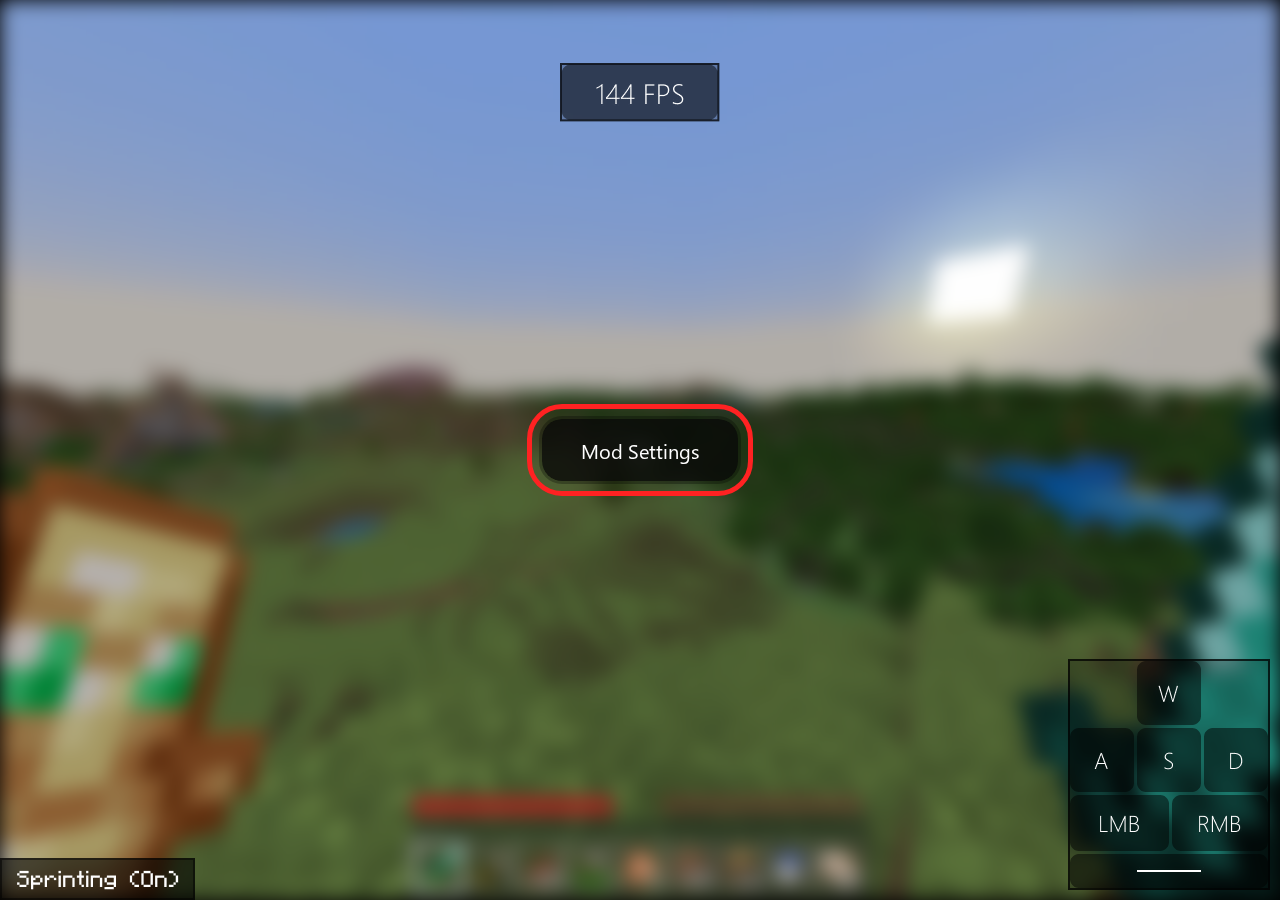
<file: sources/ModMenu/index.html>
﻿<!DOCTYPE html>
<html lang="en">

<head>
    <meta charset="UTF-8">
    <meta name="viewport" content="width=device-width, initial-scale=1.0">
    <link rel="stylesheet" href="../../ajax/libs/font-awesome/6.5.0/css/all.css" integrity="sha512-imTMcrMfwTWMwbgH3ComWWGCoDCo2jO1Qrvoa7B/Kcy7MrP5XMojK/Ede5uYofzcYyx4aFXdwzsm1QxdQXZreg==" crossorigin="anonymous" referrerpolicy="no-referrer">
    <link rel="stylesheet" href="style.css">
    <link rel="icon" type="image/webp" href="../favicon.png">
    <title>Latite Client Demo</title>
</head>

<body>
    <div class="container">
        <video src="bg.mp4" loop="" muted="" autoplay="" class="bg" id="bg"></video>
        <button class="modopenbtn click" id="zoomButton" onclick="toggleZoom()">Mod Settings</button>
        <button class="modopenbtn flash" id="flash">Mod Settings</button>
        <div id="move-container">
            <div class="draggable-box box1" id="box1" style="bottom: 10px; right: 10px;"></div>
            <div class="draggable-box box2" id="box2" style="top: 7%; left: calc(50% - 80px);"></div>
            <div class="draggable-box box3" id="box3" style="bottom: 0; left: 0;"></div>
        </div>
        <div class="modmenu setting" id="setting">
            <div class="bar" id="bar">
                <div class="logo">
                    <img class="logoimg" src="latite.webp">
                    <p class="logotext">Latite Client</p>
                </div>
                <div class="icongroup">
                    <img class="icons v click" src="back.webp" onclick="goToMain()">
                    <img class="icons x click" src="x.webp" onclick="closeBox()">
                </div>
            </div>
            <div class="filters">
                <div class="searchgroup">
                    <img src="sch.webp" class="searchicon click">
                    <input type="text" placeholder="Search Settings" name="search" class="search click" autocomplete="off">
                </div>
            </div>
            <div class="mainsetting">
                <div class="row1">
                    <div class="col1">
                        <div class="sldr-cont">
                            <span style="padding: 0; margin: 0; display: inline;">Blur Intensity</span>
                            <input type="range" class="range" id="rangeInput" name="rangeInput" min="1" max="30" value="10" oninput="amount.value=rangeInput.value">
                            <output name="amount" id="amount" for="rangeInput">10</output>
                        </div>
                        <div style="filter: opacity(0); pointer-events: none;">&nbsp;</div>
                        <div>
                            <span class="keybind">M</span>
                            Menu Key
                        </div>
                        <div>
                            <span class="keybind">End</span>
                            Eject Key
                        </div>
                        <div>
                            <span class="colorbox">
                                <span class="overlay" style="background-color: #323976;"></span>
                            </span>
                            Accent Color
                        </div>
                        <div id="hdfnt">
                            <span class="hdfnt">Default</span>
                            HUD Font
                        </div>
                    </div>
                    <div class="col2">
                        <div>
                            <input type="checkbox" id="blurchk" class="click" checked="">
                            <span>Menu Blur</span>
                        </div>
                        <div>
                            <input type="checkbox" class="click">
                            <span>Use DX11 (+FPS)</span>
                        </div>
                        <div>
                            <input type="checkbox" class="click">
                            <span>Minimal View Bob</span>
                        </div>
                        <div>
                            <input type="checkbox" id="mcrftin" class="click">
                            <span>Use Minecraft Renderer</span>
                        </div>
                        <div id="txtshdw">
                            <input type="checkbox" class="click">
                            <span>Text Shadow</span>
                        </div>
                        <div>
                            <input type="checkbox" id="blurchk" class="click" checked="">
                            <span>Latite Client Presence</span>
                        </div>
                    </div>
                </div>
            </div>
        </div>
        <div class="modmenu" id="modmenu">
            <div class="bar" id="bar">
                <div class="logo">
                    <img class="logoimg" src="latite.webp">
                    <p class="logotext">Latite Client</p>
                </div>
                <div class="icongroup">
                    <img class="icons click" src="sting.webp" onclick="openSetting()">
                    <img class="icons click" src="move.webp" onclick="moveMods()">
                    <img class="icons x click" src="x.webp" onclick="closeBox()">
                </div>
            </div>
            <div class="filters">
                <div class="searchgroup">
                    <img src="sch.webp" class="searchicon click">
                    <input type="text" placeholder="Search" name="search" class="search click" autocomplete="off">
                </div>
                <button class="filterbutton click hold" onclick="handleFilter(event, 'all')">All</button>
                <button class="filterbutton click" onclick="handleFilter(event, 'game')">Game</button>
                <button class="filterbutton click" onclick="handleFilter(event, 'hud')">HUD</button>
                <button class="filterbutton click" onclick="handleFilter(event, 'script')">Plugins</button>
            </div>
            <div class="modules">








                <div class="column c1">

                    <div class="item hud" id="mod1">
                        <div class="item-header">
                            Armor HUD
                            <div class="toggle click" onclick="toggleBorder('mod1')">
                                <div class="handle"></div>
                            </div>
                        </div>
                        <div class="item-body">
                            <div class="item-body-content">
                                <div class="mod-desc">
                                    <p>Shows items you're wearing</p>
                                    <span class="click">Reset</span>
                                </div>
                                <div class="mod-options">
                                    <div class="opt-cont">
                                        <span class="keybox">None</span>Key
                                    </div>
                                    <div class="sldr-cont">
                                        <span style="padding: 0; margin: 0; display: inline;">Size</span>
                                        <input type="range" class="range" id="sizeInput" min="0" max="4" value="1" oninput="sizeAmount.value=sizeInput.value" step="0.05">
                                        <output id="sizeAmount" for="sizeInput">1</output>
                                    </div>
                                    <div class="opt-cont">
                                        <input type="checkbox" class="click">
                                        <span>Force Minecraft Renderer</span>
                                    </div>
                                    <div class="opt-cont">
                                        <span class="keybox">Vertical</span>Mode
                                    </div>
                                    <div class="opt-cont">
                                        <input type="checkbox" class="click">
                                        <span>Show Durability</span>
                                    </div>
                                    <div class="opt-cont">
                                        <span class="colorbox">
                                            <span class="overlay" style="background-color: #ffffff;"></span>
                                        </span>
                                        Text Color
                                    </div>
                                </div>
                            </div>
                        </div>
                    </div>

                    <div class="item hud" id="mod2">
                        <div class="item-header">
                            Server Display
                            <div class="toggle click" onclick="toggleBorder('mod2')">
                                <div class="handle"></div>
                            </div>
                        </div>
                        <div class="item-body">
                            <div class="item-body-content">
                                <div class="mod-desc">
                                    <p>Displays what server you are on</p>
                                    <span class="click">Reset</span>
                                </div>
                                <div class="mod-options">
                                    <div class="opt-cont">
                                        <span class="keybox">None</span>Key
                                    </div>
                                    <div class="sldr-cont">
                                        <span style="padding: 0; margin: 0; display: inline;">Size</span>
                                        <input type="range" class="range" id="sizeInputSeDi" min="0" max="4" value="1" oninput="sizeAmountSeDi.value=sizeInputSeDi.value" step="0.05">
                                        <output id="sizeAmountSeDi" for="sizeInputSeDi">1</output>
                                    </div>
                                    <div class="opt-cont">
                                        <input type="checkbox" class="click">
                                        <span>Force Minecraft Renderer</span>
                                    </div>
                                    <div class="opt-cont">
                                        <span class="keybox">Non-Default</span>Show Port
                                    </div>
                                    <div class="opt-cont">
                                        <input type="checkbox" class="click" checked="">
                                        <span>Featured Server Name</span>
                                    </div>
                                    <div class="opt-cont">
                                        <input type="checkbox" class="click bgToggle" checked="">
                                        <span>Background</span>
                                    </div>
                                    <div class="fixedToggle">
                                        <div class="opt-cont fixed-opt">
                                            <input type="checkbox" class="click fixed">
                                            <span>Fixed Size</span>
                                        </div>
                                        <div class="padopt">
                                            <div class="sldr-cont">
                                                <span style="padding: 0; margin: 0; display: inline;">Pad X</span>
                                                <input type="range" class="range" id="padxInputSeDi" min="0" max="40" value="22" oninput="padxAmountSeDi.value=padxInputSeDi.value" step="2">
                                                <output id="padxAmountSeDi" for="padxInputSeDi">22</output>
                                            </div>
                                            <div class="sldr-cont">
                                                <span style="padding: 0; margin: 0; display: inline;">Pad Y</span>
                                                <input type="range" class="range" id="padyInputSeDi" min="0" max="40" value="4" oninput="padyAmountSeDi.value=padyInputSeDi.value" step="2">
                                                <output id="padyAmountSeDi" for="padyInputSeDi">4</output>
                                            </div>
                                        </div>

                                        <div class="bgopt" style="display: none;">
                                            <div class="sldr-cont">
                                                <span style="padding: 0; margin: 0; display: inline;">BG X</span>
                                                <input type="range" class="range" id="bgxInputSeDi" min="0" max="400" value="150" oninput="bgxAmountSeDi.value=bgxInputSeDi.value" step="2.5">
                                                <output id="bgxAmountSeDi" for="bgxInputSeDi">150</output>
                                            </div>
                                            <div class="sldr-cont">
                                                <span style="padding: 0; margin: 0; display: inline;">BG Y</span>
                                                <input type="range" class="range" id="bgyInputSeDi" min="0" max="300" value="45" oninput="bgyAmountSeDi.value=bgyInputSeDi.value" step="2.5">
                                                <output id="bgyAmountSeDi" for="bgyInputSeDi">45</output>
                                            </div>
                                        </div>
                                    </div>
                                    <div class="opt-cont">
                                        Prefix
                                        <input type="text" class="opt-input">
                                    </div>
                                    <div class="opt-cont">
                                        Suffix
                                        <input type="text" class="opt-input">
                                    </div>
                                    <div class="sldr-cont">
                                        <span style="padding: 0; margin: 0; display: inline;">Text Size</span>
                                        <input type="range" class="range" id="txtSizeInputSeDi" min="2" max="100" value="30" oninput="txtSizeAmountSeDi.value=txtSizeInputSeDi.value" step="2">
                                        <output id="txtSizeAmountSeDi" for="txtSizeInputSeDi">30</output>
                                    </div>
                                    <div class="opt-cont">
                                        <span class="colorbox">
                                            <span class="overlay" style="background-color: #ffffff;"></span>
                                        </span>
                                        Text
                                    </div>
                                    <div class="opt-cont">
                                        <span class="colorbox">
                                            <span class="overlay" style="background-image: linear-gradient(to right, #000000, #00000080);"></span>
                                        </span>
                                        Background
                                    </div>
                                    <div class="opt-cont">
                                        <span class="keybox">Center</span>Alignment
                                    </div>
                                    <div class="opt-cont">
                                        <input type="checkbox" class="click outlineToggle">
                                        <span>Outline</span>
                                    </div>
                                    <div class="outlineDisplay" style="display: none;">
                                        <div class="sldr-cont">
                                            <span style="padding: 0; margin: 0; display: inline;">Thickness</span>
                                            <input type="range" class="range" id="outlineThicknessInputSeDi" min="0" max="20" value="2" oninput="outlineThicknessAmountSeDi.value=outlineThicknessInputSeDi.value" step="1">
                                            <output id="outlineThicknessAmountSeDi" for="outlineThicknessInputSeDi">2</output>
                                        </div>
                                        <div class="opt-cont">
                                            <span class="colorbox">
                                                <span class="overlay" style="background-color: #ffffff;"></span>
                                            </span>
                                            Outline Color
                                        </div>
                                    </div>
                                    <div class="sldr-cont">
                                        <span style="padding: 0; margin: 0; display: inline;">Radius</span>
                                        <input type="range" class="range" id="radiusInputSeDi" min="0" max="10" value="0" oninput="radiusAmountSeDi.value=radiusInputSeDi.value" step="1">
                                        <output id="radiusAmountSeDi" for="radiusInputSeDi">0</output>
                                    </div>
                                    <div class="preview">
                                        Preview is displayed here in the actual client
                                    </div>
                                </div>
                            </div>
                        </div>
                    </div>

                    <div class="item game" id="mod25">
                        <div class="item-header">
                            Block Overlay
                            <div class="toggle click" onclick="toggleBorder('mod25')">
                                <div class="handle"></div>
                            </div>
                        </div>
                        <div class="item-body">
                            <div class="item-body-content">
                                <div class="mod-desc">
                                    <p>Changes the overlay in blocks!</p>
                                    <span class="click">Reset</span>
                                </div>
                                <div class="mod-options">
                                    <div class="opt-cont">
                                        <span class="keybox">None</span>Key
                                    </div>
                                    <div class="opt-cont">
                                        <input type="checkbox" class="click">
                                        <span>Render Through</span>
                                    </div>
                                    <div class="opt-cont">
                                        <input type="checkbox" class="click" checked="">
                                        <span>Transparent</span>
                                    </div>
                                    <div class="opt-cont">
                                        <input type="checkbox" class="click vanillaOutline">
                                        <span>Vanilla Outline</span>
                                    </div>
                                    <div class="opt-cont vanillaDisplay">
                                        <input type="checkbox" class="click" checked="">
                                        <span>Outline</span>
                                    </div>
                                    <div class="opt-cont">
                                        <span class="colorbox">
                                            <span class="overlay" style="background-color: #000000;"></span>
                                        </span>
                                        Outline Color
                                    </div>
                                    <div class="opt-cont">
                                        <input type="checkbox" class="click overlayBlockOutline">
                                        <span>Overlay</span>
                                    </div>
                                    <div class="opt-cont">
                                        <input type="checkbox" class="click">
                                        <span>Face Overlay</span>
                                    </div>
                                    <div class="opt-cont overlayBlockDisplay" style="display: none;">
                                        <span class="colorbox">
                                            <span class="overlay" style="background-image: linear-gradient(to right, #ffffff, #ffffff80);"></span>
                                        </span>
                                        Overlay Color
                                    </div>
                                </div>
                            </div>
                        </div>
                    </div>

                    <div class="item hud" id="mod3">
                        <div class="item-header">
                            Break Progress
                            <div class="toggle click" onclick="toggleBorder('mod3')">
                                <div class="handle"></div>
                            </div>
                        </div>
                        <div class="item-body">
                            <div class="item-body-content">
                                <div class="mod-desc">
                                    <p>Shows the break progress of the block you're breaking.</p>
                                    <span class="click">Reset</span>
                                </div>
                                <div class="mod-options">
                                    <div class="opt-cont">
                                        <span class="keybox">None</span>Key
                                    </div>
                                    <div class="sldr-cont">
                                        <span style="padding: 0; margin: 0; display: inline;">Size</span>
                                        <input type="range" class="range" id="sizeInputBrPr" min="0" max="4" value="1" oninput="sizeAmountBrPr.value=sizeInputBrPr.value" step="0.05">
                                        <output id="sizeAmountBrPr" for="sizeInputBrPr">1</output>
                                    </div>
                                    <div class="opt-cont">
                                        <input type="checkbox" class="click">
                                        <span>Force Minecraft Renderer</span>
                                    </div>
                                    <div class="opt-cont">
                                        <input type="checkbox" class="click">
                                        <span>Last Progress</span>
                                    </div>
                                    <div class="opt-cont">
                                        <input type="checkbox" class="click bgToggle" checked="">
                                        <span>Background</span>
                                    </div>

                                    <div class="fixedToggle">
                                        <div class="opt-cont fixed-opt">
                                            <input type="checkbox" class="click fixed">
                                            <span>Fixed Size</span>
                                        </div>

                                        <div class="padopt">
                                            <div class="sldr-cont">
                                                <span style="padding: 0; margin: 0; display: inline;">Pad X</span>
                                                <input type="range" class="range" id="padxInputBrPr" min="0" max="40" value="22" oninput="padxAmountBrPr.value=padxInputBrPr.value" step="2">
                                                <output id="padxAmountBrPr" for="padxInputBrPr">22</output>
                                            </div>
                                            <div class="sldr-cont">
                                                <span style="padding: 0; margin: 0; display: inline;">Pad Y</span>
                                                <input type="range" class="range" id="padyInputBrPr" min="0" max="40" value="4" oninput="padyAmountBrPr.value=padyInputBrPr.value" step="2">
                                                <output id="padyAmountBrPr" for="padyInputBrPr">4</output>
                                            </div>
                                        </div>

                                        <div class="bgopt" style="display: none;">
                                            <div class="sldr-cont">
                                                <span style="padding: 0; margin: 0; display: inline;">BG X</span>
                                                <input type="range" class="range" id="bgxInputBrPr" min="0" max="400" value="150" oninput="bgxAmountBrPr.value=bgxInputBrPr.value" step="2.5">
                                                <output id="bgxAmountBrPr" for="bgxInputBrPr">150</output>
                                            </div>
                                            <div class="sldr-cont">
                                                <span style="padding: 0; margin: 0; display: inline;">BG Y</span>
                                                <input type="range" class="range" id="bgyInputBrPr" min="0" max="300" value="45" oninput="bgyAmountBrPr.value=bgyInputBrPr.value" step="2.5">
                                                <output id="bgyAmountBrPr" for="bgyInputBrPr">45</output>
                                            </div>
                                        </div>
                                    </div>

                                    <div class="opt-cont">
                                        Prefix
                                        <input type="text" class="opt-input">
                                    </div>
                                    <div class="opt-cont">
                                        Suffix
                                        <input type="text" class="opt-input">
                                    </div>
                                    <div class="sldr-cont">
                                        <span style="padding: 0; margin: 0; display: inline;">Text Size</span>
                                        <input type="range" class="range" id="txtSizeInputBrPr" min="2" max="100" value="30" oninput="txtSizeAmountBrPr.value=txtSizeInputBrPr.value" step="2">
                                        <output id="txtSizeAmountBrPr" for="txtSizeInputBrPr">30</output>
                                    </div>
                                    <div class="opt-cont">
                                        <span class="colorbox">
                                            <span class="overlay" style="background-color: #ffffff;"></span>
                                        </span>
                                        Text
                                    </div>
                                    <div class="opt-cont">
                                        <span class="colorbox">
                                            <span class="overlay" style="background-image: linear-gradient(to right, #000000, #00000080);"></span>
                                        </span>
                                        Background
                                    </div>
                                    <div class="opt-cont">
                                        <span class="keybox">Center</span>Alignment
                                    </div>
                                    <div class="opt-cont">
                                        <input type="checkbox" class="click outlineToggle">
                                        <span>Outline</span>
                                    </div>
                                    <div class="outlineDisplay" style="display: none;">
                                        <div class="sldr-cont">
                                            <span style="padding: 0; margin: 0; display: inline;">Thickness</span>
                                            <input type="range" class="range" id="outlineThicknessInputBrPr" min="0" max="20" value="2" oninput="outlineThicknessAmountBrPr.value=outlineThicknessInputBrPr.value" step="1">
                                            <output id="outlineThicknessAmountBrPr" for="outlineThicknessInputBrPr">2</output>
                                        </div>
                                        <div class="opt-cont">
                                            <span class="colorbox">
                                                <span class="overlay" style="background-color: #ffffff;"></span>
                                            </span>
                                            Outline Color
                                        </div>
                                    </div>
                                    <div class="sldr-cont">
                                        <span style="padding: 0; margin: 0; display: inline;">Radius</span>
                                        <input type="range" class="range" id="radiusInputBrPr" min="0" max="10" value="0" oninput="radiusAmountBrPr.value=radiusInputBrPr.value" step="1">
                                        <output id="radiusAmountBrPr" for="radiusInputBrPr">0</output>
                                    </div>
                                    <div class="preview">
                                        Preview is displayed here in the actual client
                                    </div>
                                </div>
                            </div>
                        </div>
                    </div>

                    <div class="item game" id="mod4">
                        <div class="item-header">
                            Cinematic Camera
                            <div class="toggle click" onclick="toggleBorder('mod4')">
                                <div class="handle"></div>
                            </div>
                        </div>
                        <div class="item-body">
                            <div class="item-body-content">
                                <div class="mod-desc">
                                    <p>Makes you camera smooth and cinematic</p>
                                    <span class="click">Reset</span>
                                </div>
                                <div class="mod-options">
                                    <div class="opt-cont">
                                        <span class="keybind">F4</span>Key
                                    </div>
                                </div>
                            </div>
                        </div>
                    </div>

                    <div class="item game" id="mod5">
                        <div class="item-header">
                            Fullbright
                            <div class="toggle click" onclick="toggleBorder('mod5')">
                                <div class="handle"></div>
                            </div>
                        </div>
                        <div class="item-body">
                            <div class="item-body-content">
                                <div class="mod-desc">
                                    <p>Extra world brightness</p>
                                    <span class="click">Reset</span>
                                </div>
                                <div class="mod-options">
                                    <div class="opt-cont">
                                        <span class="keybox">None</span>Key
                                    </div>
                                    <div class="sldr-cont">
                                        <span style="padding: 0; margin: 0; display: inline;">Gamma</span>
                                        <input type="range" class="range" id="gammaInputFu" min="0" max="25" value="25" oninput="gammaAmountFu.value=gammaInputFu.value" step="1">
                                        <output id="gammaAmountFu" for="gammaInputFu">25</output>
                                    </div>
                                </div>
                            </div>
                        </div>
                    </div>

                    <div class="item game" id="mod6">
                        <div class="item-header">
                            Hurt Color
                            <div class="toggle click" onclick="toggleBorder('mod6')">
                                <div class="handle"></div>
                            </div>
                        </div>
                        <div class="item-body">
                            <div class="item-body-content">
                                <div class="mod-desc">
                                    <p>Change the color when entities get hit</p>
                                    <span class="click">Reset</span>
                                </div>
                                <div class="mod-options">
                                    <div class="opt-cont">
                                        <span class="keybox">None</span>Key
                                    </div>
                                    <div class="opt-cont">
                                        <span class="colorbox">
                                            <span class="overlay" style="background-image: linear-gradient(to right, #FF0000, #FF000099);"></span>
                                        </span>
                                        Color
                                    </div>
                                </div>
                            </div>
                        </div>
                    </div>

                    <div class="item hud" id="mod24">
                        <div class="item-header">
                            Speed Display
                            <div class="toggle click" onclick="toggleBorder('mod24')">
                                <div class="handle"></div>
                            </div>
                        </div>
                        <div class="item-body">
                            <div class="item-body-content">
                                <div class="mod-desc">
                                    <p>Displays your speed in blocks per second.</p>
                                    <span class="click">Reset</span>
                                </div>
                                <div class="mod-options">
                                    <div class="opt-cont">
                                        <span class="keybox">None</span>Key
                                    </div>
                                    <div class="sldr-cont">
                                        <span style="padding: 0; margin: 0; display: inline;">Size</span>
                                        <input type="range" class="range" id="sizeInputSpDi" min="0" max="4" value="1" oninput="sizeAmountSpDi.value=sizeInputSpDi.value" step="0.05">
                                        <output id="sizeAmountSpDi" for="sizeInputSpDi">1</output>
                                    </div>
                                    <div class="opt-cont">
                                        <input type="checkbox" class="click">
                                        <span>Force Minecraft Renderer</span>
                                    </div>
                                    <div class="sldr-cont">
                                        <span style="padding: 0; margin: 0; display: inline;">Decimals</span>
                                        <input type="range" class="range" id="sizeInputSpDi" min="0" max="10" value="3" oninput="sizeAmountSpDi.value=sizeInputSpDi.value" step="1">
                                        <output id="sizeAmountSpDi" for="sizeInputSpDi">3</output>
                                    </div>
                                    <div class="opt-cont">
                                        <input type="checkbox" class="click">
                                        <span>Y Motion</span>
                                    </div>
                                    <div class="opt-cont">
                                        <input type="checkbox" class="click bgToggle" checked="">
                                        <span>Background</span>
                                    </div>
                                    <div class="fixedToggle">
                                        <div class="opt-cont fixed-opt">
                                            <input type="checkbox" class="click fixed">
                                            <span>Fixed Size</span>
                                        </div>
                                        <div class="padopt">
                                            <div class="sldr-cont">
                                                <span style="padding: 0; margin: 0; display: inline;">Pad X</span>
                                                <input type="range" class="range" id="padxInputSpDi" min="0" max="40" value="22" oninput="padxAmountSpDi.value=padxInputSpDi.value" step="2">
                                                <output id="padxAmountSpDi" for="padxInputSpDi">22</output>
                                            </div>
                                            <div class="sldr-cont">
                                                <span style="padding: 0; margin: 0; display: inline;">Pad Y</span>
                                                <input type="range" class="range" id="padyInputSpDi" min="0" max="40" value="4" oninput="padyAmountSpDi.value=padyInputSpDi.value" step="2">
                                                <output id="padyAmountSpDi" for="padyInputSpDi">4</output>
                                            </div>
                                        </div>

                                        <div class="bgopt" style="display: none;">
                                            <div class="sldr-cont">
                                                <span style="padding: 0; margin: 0; display: inline;">BG X</span>
                                                <input type="range" class="range" id="bgxInputSpDi" min="0" max="400" value="150" oninput="bgxAmountSpDi.value=bgxInputSpDi.value" step="2.5">
                                                <output id="bgxAmountSpDi" for="bgxInputSpDi">150</output>
                                            </div>
                                            <div class="sldr-cont">
                                                <span style="padding: 0; margin: 0; display: inline;">BG Y</span>
                                                <input type="range" class="range" id="bgyInputSpDi" min="0" max="300" value="45" oninput="bgyAmountSpDi.value=bgyInputSpDi.value" step="2.5">
                                                <output id="bgyAmountSpDi" for="bgyInputSpDi">45</output>
                                            </div>
                                        </div>
                                    </div>
                                    <div class="opt-cont">
                                        Prefix
                                        <input type="text" class="opt-input">
                                    </div>
                                    <div class="opt-cont">
                                        Suffix
                                        <input type="text" class="opt-input" value=" m/s">
                                    </div>
                                    <div class="sldr-cont">
                                        <span style="padding: 0; margin: 0; display: inline;">Text Size</span>
                                        <input type="range" class="range" id="txtSizeInputSpDi" min="2" max="100" value="30" oninput="txtSizeAmountSpDi.value=txtSizeInputSpDi.value" step="2">
                                        <output id="txtSizeAmountSpDi" for="txtSizeInputSpDi">30</output>
                                    </div>
                                    <div class="opt-cont">
                                        <span class="colorbox">
                                            <span class="overlay" style="background-color: #ffffff;"></span>
                                        </span>
                                        Text
                                    </div>
                                    <div class="opt-cont">
                                        <span class="colorbox">
                                            <span class="overlay" style="background-image: linear-gradient(to right, #000000, #00000080);"></span>
                                        </span>
                                        Background
                                    </div>
                                    <div class="opt-cont">
                                        <span class="keybox">Center</span>Alignment
                                    </div>
                                    <div class="opt-cont">
                                        <input type="checkbox" class="click outlineToggle">
                                        <span>Outline</span>
                                    </div>
                                    <div class="outlineDisplay" style="display: none;">
                                        <div class="sldr-cont">
                                            <span style="padding: 0; margin: 0; display: inline;">Thickness</span>
                                            <input type="range" class="range" id="outlineThicknessInputSpDi" min="0" max="20" value="2" oninput="outlineThicknessAmountSpDi.value=outlineThicknessInputSpDi.value" step="1">
                                            <output id="outlineThicknessAmountSpDi" for="outlineThicknessInputSpDi">2</output>
                                        </div>
                                        <div class="opt-cont">
                                            <span class="colorbox">
                                                <span class="overlay" style="background-color: #ffffff;"></span>
                                            </span>
                                            Outline Color
                                        </div>
                                    </div>
                                    <div class="sldr-cont">
                                        <span style="padding: 0; margin: 0; display: inline;">Radius</span>
                                        <input type="range" class="range" id="radiusInputSpDi" min="0" max="10" value="0" oninput="radiusAmountSpDi.value=radiusInputSpDi.value" step="1">
                                        <output id="radiusAmountSpDi" for="radiusInputSpDi">0</output>
                                    </div>
                                    <div class="preview">
                                        Preview is displayed here in the actual client
                                    </div>
                                </div>
                            </div>
                        </div>
                    </div>

                    <div class="item hud" id="mod33">
                        <div class="item-header">
                            Movable Bossbar
                            <div class="toggle click" onclick="toggleBorder('mod33')">
                                <div class="handle"></div>
                            </div>
                        </div>
                        <div class="item-body">
                            <div class="item-body-content">
                                <div class="mod-desc">
                                    <p>Be able to the bossbar!</p>
                                    <span class="click">Reset</span>
                                </div>
                                <div class="mod-options">
                                    <div class="opt-cont">
                                        <span class="keybox">None</span>Key
                                    </div>
                                    <div class="opt-cont">
                                        <input type="checkbox" class="click">
                                        <span>Force Minecraft Renderer</span>
                                    </div>
                                </div>
                            </div>
                        </div>
                    </div>

                    <div class="item game" id="mod30">
                        <div class="item-header">
                            Third Person Nametag
                            <div class="toggle click" onclick="toggleBorder('mod30')">
                                <div class="handle"></div>
                            </div>
                        </div>
                        <div class="item-body">
                            <div class="item-body-content">
                                <div class="mod-desc">
                                    <p>Shows your nametag in third person.</p>
                                    <span class="click">Reset</span>
                                </div>
                                <div class="mod-options">
                                    <div class="opt-cont">
                                        <span class="keybox">None</span>Key
                                    </div>
                                </div>
                            </div>
                        </div>
                    </div>

                    <div class="item hud" id="mod8">
                        <div class="item-header">
                            Toggle Sprint/Sneak
                            <div class="toggle click" onclick="toggleBorder('mod8')">
                                <div class="handle"></div>
                            </div>
                        </div>
                        <div class="item-body">
                            <div class="item-body-content">
                                <div class="mod-desc">
                                    <p>Toggle sprinting or sneaking without holding the button</p>
                                    <span class="click">Reset</span>
                                </div>
                                <div class="mod-options">
                                    <div class="opt-cont">
                                        <span class="keybox">None</span>Key
                                    </div>
                                    <div class="sldr-cont">
                                        <span style="padding: 0; margin: 0; display: inline;">Size</span>
                                        <input type="range" class="range" id="sizeInputToSp" min="0" max="4" value="1" oninput="sizeAmountToSp.value=sizeInputToSp.value" step="0.05">
                                        <output id="sizeAmountToSp" for="sizeInputToSp">1</output>
                                    </div>
                                    <div class="opt-cont">
                                        <input type="checkbox" class="click">
                                        <span>Force Minecraft Renderer</span>
                                    </div>
                                    <div class="opt-cont">
                                        <input type="checkbox" class="click" checked="">
                                        <span>Label</span>
                                    </div>
                                    <div class="opt-cont">
                                        <input type="checkbox" class="click" checked="">
                                        <span>Toggle Sprint</span>
                                    </div>
                                    <div class="opt-cont">
                                        <input type="checkbox" class="click">
                                        <span>Always Sprint</span>
                                    </div>
                                    <div class="opt-cont">
                                        <input type="checkbox" class="click">
                                        <span>Toggle Sneak</span>
                                    </div>
                                    <div class="opt-cont">
                                        <input type="checkbox" class="click bgToggle" checked="">
                                        <span>Background</span>
                                    </div>

                                    <div class="fixedToggle">
                                        <div class="opt-cont fixed-opt">
                                            <input type="checkbox" class="click fixed">
                                            <span>Fixed Size</span>
                                        </div>

                                        <div class="padopt">
                                            <div class="sldr-cont">
                                                <span style="padding: 0; margin: 0; display: inline;">Pad X</span>
                                                <input type="range" class="range" id="padxInputToSp" min="0" max="40" value="22" oninput="padxAmountToSp.value=padxInputToSp.value" step="2">
                                                <output id="padxAmountToSp" for="padxInputToSp">22</output>
                                            </div>
                                            <div class="sldr-cont">
                                                <span style="padding: 0; margin: 0; display: inline;">Pad Y</span>
                                                <input type="range" class="range" id="padyInputToSp" min="0" max="40" value="4" oninput="padyAmountToSp.value=padyInputToSp.value" step="2">
                                                <output id="padyAmountToSp" for="padyInputToSp">4</output>
                                            </div>
                                        </div>

                                        <div class="bgopt" style="display: none;">
                                            <div class="sldr-cont">
                                                <span style="padding: 0; margin: 0; display: inline;">BG X</span>
                                                <input type="range" class="range" id="bgxInputToSp" min="0" max="400" value="150" oninput="bgxAmountToSp.value=bgxInputToSp.value" step="2.5">
                                                <output id="bgxAmountToSp" for="bgxInputToSp">150</output>
                                            </div>
                                            <div class="sldr-cont">
                                                <span style="padding: 0; margin: 0; display: inline;">BG Y</span>
                                                <input type="range" class="range" id="bgyInputToSp" min="0" max="300" value="45" oninput="bgyAmountToSp.value=bgyInputToSp.value" step="2.5">
                                                <output id="bgyAmountToSp" for="bgyInputToSp">45</output>
                                            </div>
                                        </div>
                                    </div>
                                    <div class="opt-cont">
                                        Prefix
                                        <input type="text" class="opt-input">
                                    </div>
                                    <div class="opt-cont">
                                        Suffix
                                        <input type="text" class="opt-input">
                                    </div>
                                    <div class="sldr-cont">
                                        <span style="padding: 0; margin: 0; display: inline;">Text Size</span>
                                        <input type="range" class="range" id="txtSizeInputToSp" min="2" max="100" value="30" oninput="txtSizeAmountToSp.value=txtSizeInputToSp.value" step="2">
                                        <output id="txtSizeAmountToSp" for="txtSizeInputToSp">30</output>
                                    </div>
                                    <div class="opt-cont">
                                        <span class="colorbox">
                                            <span class="overlay" style="background-color: #ffffff;"></span>
                                        </span>
                                        Text
                                    </div>
                                    <div class="opt-cont">
                                        <span class="colorbox">
                                            <span class="overlay" style="background-image: linear-gradient(to right, #000000, #00000080);"></span>
                                        </span>
                                        Background
                                    </div>
                                    <div class="opt-cont">
                                        <span class="keybox">Center</span>Alignment
                                    </div>
                                    <div class="opt-cont">
                                        <input type="checkbox" class="click outlineToggle">
                                        <span>Outline</span>
                                    </div>
                                    <div class="outlineDisplay" style="display: none;">
                                        <div class="sldr-cont">
                                            <span style="padding: 0; margin: 0; display: inline;">Thickness</span>
                                            <input type="range" class="range" id="outlineThicknessInputToSp" min="0" max="20" value="2" oninput="outlineThicknessAmountToSp.value=outlineThicknessInputToSp.value" step="1">
                                            <output id="outlineThicknessAmountToSp" for="outlineThicknessInputToSp">2</output>
                                        </div>
                                        <div class="opt-cont">
                                            <span class="colorbox">
                                                <span class="overlay" style="background-color: #ffffff;"></span>
                                            </span>
                                            Outline Color
                                        </div>
                                    </div>
                                    <div class="sldr-cont">
                                        <span style="padding: 0; margin: 0; display: inline;">Radius</span>
                                        <input type="range" class="range" id="radiusInputToSp" min="0" max="10" value="0" oninput="radiusAmountToSp.value=radiusInputToSp.value" step="1">
                                        <output id="radiusAmountToSp" for="radiusInputToSp">0</output>
                                    </div>
                                    <div class="preview">
                                        Preview is displayed here in the actual client
                                    </div>
                                </div>
                            </div>
                        </div>
                    </div>
                </div>








                <div class="column c2">

                    <div class="item game" id="mod9">
                        <div class="item-header">
                            Behind You
                            <div class="toggle click" onclick="toggleBorder('mod9')">
                                <div class="handle"></div>
                            </div>
                        </div>
                        <div class="item-body">
                            <div class="item-body-content">
                                <div class="mod-desc">
                                    <p>Bind a perspective to a key!</p>
                                    <span class="click">Reset</span>
                                </div>
                                <div class="mod-options">
                                    <div class="opt-cont">
                                        <span class="keybox">Third Person Front</span>Perspective
                                    </div>
                                    <div class="opt-cont">
                                        <span class="keybind">G</span>Bind
                                    </div>
                                </div>
                            </div>
                        </div>
                    </div>

                    <div class="item hud" id="mod10">
                        <div class="item-header">
                            CPS Counter
                            <div class="toggle click" onclick="toggleBorder('mod10')">
                                <div class="handle"></div>
                            </div>
                        </div>
                        <div class="item-body">
                            <div class="item-body-content">
                                <div class="mod-desc">
                                    <p>Shows your CPS</p>
                                    <span class="click">Reset</span>
                                </div>
                                <div class="mod-options">
                                    <div class="opt-cont">
                                        <span class="keybox">None</span>Key
                                    </div>
                                    <div class="sldr-cont">
                                        <span style="padding: 0; margin: 0; display: inline;">Size</span>
                                        <input type="range" class="range" id="sizeInputCpCo" min="0" max="4" value="1" oninput="sizeAmountCpCo.value=sizeInputCpCo.value" step="0.05">
                                        <output id="sizeAmountCpCo" for="sizeInputCpCo">1</output>
                                    </div>
                                    <div class="opt-cont">
                                        <input type="checkbox" class="click">
                                        <span>Force Minecraft Renderer</span>
                                    </div>
                                    <div class="opt-cont">
                                        <span class="keybox">Left</span>Mode
                                    </div>
                                    <div class="opt-cont">
                                        <input type="checkbox" class="click bgToggle" checked="">
                                        <span>Background</span>
                                    </div>
                                    <div class="fixedToggle">
                                        <div class="opt-cont fixed-opt">
                                            <input type="checkbox" class="click fixed">
                                            <span>Fixed Size</span>
                                        </div>
                                        <div class="padopt">
                                            <div class="sldr-cont">
                                                <span style="padding: 0; margin: 0; display: inline;">Pad X</span>
                                                <input type="range" class="range" id="padxInputCpCo" min="0" max="40" value="22" oninput="padxAmountCpCo.value=padxInputCpCo.value" step="2">
                                                <output id="padxAmountCpCo" for="padxInputCpCo">22</output>
                                            </div>
                                            <div class="sldr-cont">
                                                <span style="padding: 0; margin: 0; display: inline;">Pad Y</span>
                                                <input type="range" class="range" id="padyInputCpCo" min="0" max="40" value="4" oninput="padyAmountCpCo.value=padyInputCpCo.value" step="2">
                                                <output id="padyAmountCpCo" for="padyInputCpCo">4</output>
                                            </div>
                                        </div>

                                        <div class="bgopt" style="display: none;">
                                            <div class="sldr-cont">
                                                <span style="padding: 0; margin: 0; display: inline;">BG X</span>
                                                <input type="range" class="range" id="bgxInputCpCo" min="0" max="400" value="150" oninput="bgxAmountCpCo.value=bgxInputCpCo.value" step="2.5">
                                                <output id="bgxAmountCpCo" for="bgxInputCpCo">150</output>
                                            </div>
                                            <div class="sldr-cont">
                                                <span style="padding: 0; margin: 0; display: inline;">BG Y</span>
                                                <input type="range" class="range" id="bgyInputCpCo" min="0" max="300" value="45" oninput="bgyAmountCpCo.value=bgyInputCpCo.value" step="2.5">
                                                <output id="bgyAmountCpCo" for="bgyInputCpCo">45</output>
                                            </div>
                                        </div>
                                    </div>
                                    <div class="opt-cont">
                                        Prefix
                                        <input type="text" class="opt-input" value="CPS: ">
                                    </div>
                                    <div class="opt-cont">
                                        Suffix
                                        <input type="text" class="opt-input">
                                    </div>
                                    <div class="sldr-cont">
                                        <span style="padding: 0; margin: 0; display: inline;">Text Size</span>
                                        <input type="range" class="range" id="txtSizeInputCpCo" min="2" max="100" value="30" oninput="txtSizeAmountCpCo.value=txtSizeInputCpCo.value" step="2">
                                        <output id="txtSizeAmountCpCo" for="txtSizeInputCpCo">30</output>
                                    </div>
                                    <div class="opt-cont">
                                        <span class="colorbox">
                                            <span class="overlay" style="background-color: #ffffff;"></span>
                                        </span>
                                        Text
                                    </div>
                                    <div class="opt-cont">
                                        <span class="colorbox">
                                            <span class="overlay" style="background-image: linear-gradient(to right, #000000, #00000080);"></span>
                                        </span>
                                        Background
                                    </div>
                                    <div class="opt-cont">
                                        <span class="keybox">Center</span>Alignment
                                    </div>
                                    <div class="opt-cont">
                                        <input type="checkbox" class="click outlineToggle">
                                        <span>Outline</span>
                                    </div>
                                    <div class="outlineDisplay" style="display: none;">
                                        <div class="sldr-cont">
                                            <span style="padding: 0; margin: 0; display: inline;">Thickness</span>
                                            <input type="range" class="range" id="outlineThicknessInputCpCo" min="0" max="20" value="2" oninput="outlineThicknessAmountCpCo.value=outlineThicknessInputCpCo.value" step="1">
                                            <output id="outlineThicknessAmountCpCo" for="outlineThicknessInputCpCo">2</output>
                                        </div>
                                        <div class="opt-cont">
                                            <span class="colorbox">
                                                <span class="overlay" style="background-color: #ffffff;"></span>
                                            </span>
                                            Outline Color
                                        </div>
                                    </div>
                                    <div class="sldr-cont">
                                        <span style="padding: 0; margin: 0; display: inline;">Radius</span>
                                        <input type="range" class="range" id="radiusInputCpCo" min="0" max="10" value="0" oninput="radiusAmountCpCo.value=radiusInputCpCo.value" step="1">
                                        <output id="radiusAmountCpCo" for="radiusInputCpCo">0</output>
                                    </div>
                                    <div class="preview">
                                        Preview is displayed here in the actual client
                                    </div>
                                </div>
                            </div>
                        </div>
                    </div>

                    <div class="item hud" id="mod26">
                        <div class="item-header">
                            Movable Scoreboard
                            <div class="toggle click" onclick="toggleBorder('mod26')">
                                <div class="handle"></div>
                            </div>
                        </div>
                        <div class="item-body">
                            <div class="item-body-content">
                                <div class="mod-desc">
                                    <p>Be able to move the scoreboard.</p>
                                    <span class="click">Reset</span>
                                </div>
                                <div class="mod-options">
                                    <div class="opt-cont">
                                        <span class="keybox">None</span>Key
                                    </div>
                                    <div class="opt-cont">
                                        <input type="checkbox" class="click">
                                        <span>Force Minecraft Renderer</span>
                                    </div>
                                </div>
                            </div>
                        </div>
                    </div>

                    <div class="item game" id="mod11">
                        <div class="item-header">
                            Motion Blur
                            <div class="toggle click" onclick="toggleBorder('mod11')">
                                <div class="handle"></div>
                            </div>
                        </div>
                        <div class="item-body">
                            <div class="item-body-content">
                                <div class="mod-desc">
                                    <p>Blurs motion</p>
                                    <span class="click">Reset</span>
                                </div>
                                <div class="mod-options">
                                    <div class="opt-cont">
                                        <span class="keybox">None</span>Key
                                    </div>
                                    <div class="sldr-cont">
                                        <span style="padding: 0; margin: 0; display: inline;">Intensity</span>
                                        <input type="range" class="range" id="intensityInputMoBl" min="0" max="10" value="7" oninput="intensityAmountMoBl.value=intensityInputMoBl.value" step="1">
                                        <output id="intensityAmountMoBl" for="intensityInputMoBl">7</output>
                                    </div>
                                    <div class="sldr-cont">
                                        <span style="padding: 0; margin: 0; display: inline;">Anti Bleed</span>
                                        <input type="range" class="range" id="antibleedInputMoBl" min="0" max="1" value="0.3" oninput="antibleedAmountMoBl.value=antibleedInputMoBl.value" step="0.1">
                                        <output id="antibleedAmountMoBl" for="antibleedInputMoBl">0.3</output>
                                    </div>
                                </div>
                            </div>
                        </div>
                    </div>

                    <div class="item hud" id="mod12">
                        <div class="item-header">
                            Clock
                            <div class="toggle click" onclick="toggleBorder('mod12')">
                                <div class="handle"></div>
                            </div>
                        </div>
                        <div class="item-body">
                            <div class="item-body-content">
                                <div class="mod-desc">
                                    <p>Shows the current time.</p>
                                    <span class="click">Reset</span>
                                </div>
                                <div class="mod-options">
                                    <div class="opt-cont">
                                        <span class="keybox">None</span>Key
                                    </div>
                                    <div class="sldr-cont">
                                        <span style="padding: 0; margin: 0; display: inline;">Size</span>
                                        <input type="range" class="range" id="sizeInputCl" min="0" max="4" value="1" oninput="sizeAmountCl.value=sizeInputCl.value" step="0.05">
                                        <output id="sizeAmountCl" for="sizeInputCl">1</output>
                                    </div>
                                    <div class="opt-cont">
                                        <input type="checkbox" class="click">
                                        <span>Force Minecraft Renderer</span>
                                    </div>
                                    <div class="opt-cont">
                                        <input type="checkbox" class="click">
                                        <span>24-hour time</span>
                                    </div>
                                    <div class="opt-cont">
                                        <input type="checkbox" class="click">
                                        <span>Show date</span>
                                    </div>
                                    <div class="opt-cont">
                                        <input type="checkbox" class="click bgToggle" checked="">
                                        <span>Background</span>
                                    </div>
                                    <div class="fixedToggle">
                                        <div class="opt-cont fixed-opt">
                                            <input type="checkbox" class="click fixed">
                                            <span>Fixed Size</span>
                                        </div>
                                        <div class="padopt">
                                            <div class="sldr-cont">
                                                <span style="padding: 0; margin: 0; display: inline;">Pad X</span>
                                                <input type="range" class="range" id="padxInputCl" min="0" max="40" value="22" oninput="padxAmountCl.value=padxInputCl.value" step="2">
                                                <output id="padxAmountCl" for="padxInputCl">22</output>
                                            </div>
                                            <div class="sldr-cont">
                                                <span style="padding: 0; margin: 0; display: inline;">Pad Y</span>
                                                <input type="range" class="range" id="padyInputCl" min="0" max="40" value="4" oninput="padyAmountCl.value=padyInputCl.value" step="2">
                                                <output id="padyAmountCl" for="padyInputCl">4</output>
                                            </div>
                                        </div>

                                        <div class="bgopt" style="display: none;">
                                            <div class="sldr-cont">
                                                <span style="padding: 0; margin: 0; display: inline;">BG X</span>
                                                <input type="range" class="range" id="bgxInputCl" min="0" max="400" value="150" oninput="bgxAmountCl.value=bgxInputCl.value" step="2.5">
                                                <output id="bgxAmountCl" for="bgxInputCl">150</output>
                                            </div>
                                            <div class="sldr-cont">
                                                <span style="padding: 0; margin: 0; display: inline;">BG Y</span>
                                                <input type="range" class="range" id="bgyInputCl" min="0" max="300" value="45" oninput="bgyAmountCl.value=bgyInputCl.value" step="2.5">
                                                <output id="bgyAmountCl" for="bgyInputCl">45</output>
                                            </div>
                                        </div>
                                    </div>
                                    <div class="opt-cont">
                                        Prefix
                                        <input type="text" class="opt-input">
                                    </div>
                                    <div class="opt-cont">
                                        Suffix
                                        <input type="text" class="opt-input">
                                    </div>
                                    <div class="sldr-cont">
                                        <span style="padding: 0; margin: 0; display: inline;">Text Size</span>
                                        <input type="range" class="range" id="txtSizeInputCl" min="2" max="100" value="30" oninput="txtSizeAmountCl.value=txtSizeInputCl.value" step="2">
                                        <output id="txtSizeAmountCl" for="txtSizeInputCl">30</output>
                                    </div>
                                    <div class="opt-cont">
                                        <span class="colorbox">
                                            <span class="overlay" style="background-color: #ffffff;"></span>
                                        </span>
                                        Text
                                    </div>
                                    <div class="opt-cont">
                                        <span class="colorbox">
                                            <span class="overlay" style="background-image: linear-gradient(to right, #000000, #00000080);"></span>
                                        </span>
                                        Background
                                    </div>
                                    <div class="opt-cont">
                                        <span class="keybox">Center</span>Alignment
                                    </div>
                                    <div class="opt-cont">
                                        <input type="checkbox" class="click outlineToggle">
                                        <span>Outline</span>
                                    </div>
                                    <div class="outlineDisplay" style="display: none;">
                                        <div class="sldr-cont">
                                            <span style="padding: 0; margin: 0; display: inline;">Thickness</span>
                                            <input type="range" class="range" id="outlineThicknessInputCl" min="0" max="20" value="2" oninput="outlineThicknessAmountCl.value=outlineThicknessInputCl.value" step="1">
                                            <output id="outlineThicknessAmountCl" for="outlineThicknessInputCl">2</output>
                                        </div>
                                        <div class="opt-cont">
                                            <span class="colorbox">
                                                <span class="overlay" style="background-color: #ffffff;"></span>
                                            </span>
                                            Outline Color
                                        </div>
                                    </div>
                                    <div class="sldr-cont">
                                        <span style="padding: 0; margin: 0; display: inline;">Radius</span>
                                        <input type="range" class="range" id="radiusInputCl" min="0" max="10" value="0" oninput="radiusAmountCl.value=radiusInputCl.value" step="1">
                                        <output id="radiusAmountCl" for="radiusInputCl">0</output>
                                    </div>
                                    <div class="preview">
                                        Preview is displayed here in the actual client
                                    </div>
                                </div>
                            </div>
                        </div>
                    </div>

                    <div class="item hud" id="mod13">
                        <div class="item-header">
                            GUI Scale Changer
                            <div class="toggle click" onclick="toggleBorder('mod13')">
                                <div class="handle"></div>
                            </div>
                        </div>
                        <div class="item-body">
                            <div class="item-body-content">
                                <div class="mod-desc">
                                    <p>Change the scale of the Minecraft GUI</p>
                                    <span class="click">Reset</span>
                                </div>
                                <div class="mod-options">
                                    <div class="sldr-cont">
                                        <span style="padding: 0; margin: 0; display: inline;">Guiscale</span>
                                        <input type="range" class="range" id="guiscaleInputGuSc" min="0.5" max="5" value="2" oninput="guiscaleAmountGuSc.value=guiscaleInputGuSc.value" step="0.5">
                                        <output id="guiscaleAmountGuSc" for="guiscaleInputGuSc">2</output>
                                    </div>
                                </div>
                            </div>
                        </div>
                    </div>

                    <div class="item game" id="mod14">
                        <div class="item-header">
                            Java Debug Info
                            <div class="toggle click" onclick="toggleBorder('mod14')">
                                <div class="handle"></div>
                            </div>
                        </div>
                        <div class="item-body">
                            <div class="item-body-content">
                                <div class="mod-desc">
                                    <p>See information similar to Java</p>
                                    <span class="click">Reset</span>
                                </div>
                                <div class="mod-options">
                                    <div class="opt-cont">
                                        <span class="keybind">F3</span>Key
                                    </div>
                                </div>
                            </div>
                        </div>
                    </div>

                    <div class="item hud" id="mod31">
                        <div class="item-header">
                            Ping Display
                            <div class="toggle click" onclick="toggleBorder('mod31')">
                                <div class="handle"></div>
                            </div>
                        </div>
                        <div class="item-body">
                            <div class="item-body-content">
                                <div class="mod-desc">
                                    <p>Displays the ping of the server you're connected to</p>
                                    <span class="click">Reset</span>
                                </div>
                                <div class="mod-options">
                                    <div class="opt-cont">
                                        <span class="keybox">None</span>Key
                                    </div>
                                    <div class="sldr-cont">
                                        <span style="padding: 0; margin: 0; display: inline;">Size</span>
                                        <input type="range" class="range" id="sizeInputPi" min="0" max="4" value="1" oninput="sizeAmountPi.value=sizeInputPi.value" step="0.05">
                                        <output id="sizeAmountPi" for="sizeInputPi">1</output>
                                    </div>
                                    <div class="opt-cont">
                                        <input type="checkbox" class="click">
                                        <span>Force Minecraft Renderer</span>
                                    </div>
                                    <div class="opt-cont">
                                        <input type="checkbox" class="click bgToggle" checked="">
                                        <span>Background</span>
                                    </div>
                                    <div class="fixedToggle">
                                        <div class="opt-cont fixed-opt">
                                            <input type="checkbox" class="click fixed">
                                            <span>Fixed Size</span>
                                        </div>
                                        <div class="padopt">
                                            <div class="sldr-cont">
                                                <span style="padding: 0; margin: 0; display: inline;">Pad X</span>
                                                <input type="range" class="range" id="padxInputPi" min="0" max="40" value="22" oninput="padxAmountPi.value=padxInputPi.value" step="2">
                                                <output id="padxAmountPi" for="padxInputPi">22</output>
                                            </div>
                                            <div class="sldr-cont">
                                                <span style="padding: 0; margin: 0; display: inline;">Pad Y</span>
                                                <input type="range" class="range" id="padyInputPi" min="0" max="40" value="4" oninput="padyAmountPi.value=padyInputPi.value" step="2">
                                                <output id="padyAmountPi" for="padyInputPi">4</output>
                                            </div>
                                        </div>

                                        <div class="bgopt" style="display: none;">
                                            <div class="sldr-cont">
                                                <span style="padding: 0; margin: 0; display: inline;">BG X</span>
                                                <input type="range" class="range" id="bgxInputPi" min="0" max="400" value="150" oninput="bgxAmountPi.value=bgxInputPi.value" step="2.5">
                                                <output id="bgxAmountPi" for="bgxInputPi">150</output>
                                            </div>
                                            <div class="sldr-cont">
                                                <span style="padding: 0; margin: 0; display: inline;">BG Y</span>
                                                <input type="range" class="range" id="bgyInputPi" min="0" max="300" value="45" oninput="bgyAmountPi.value=bgyInputPi.value" step="2.5">
                                                <output id="bgyAmountPi" for="bgyInputPi">45</output>
                                            </div>
                                        </div>
                                    </div>
                                    <div class="opt-cont">
                                        Prefix
                                        <input type="text" class="opt-input">
                                    </div>
                                    <div class="opt-cont">
                                        Suffix
                                        <input type="text" class="opt-input" value=" MS">
                                    </div>
                                    <div class="sldr-cont">
                                        <span style="padding: 0; margin: 0; display: inline;">Text Size</span>
                                        <input type="range" class="range" id="txtSizeInputPi" min="2" max="100" value="30" oninput="txtSizeAmountPi.value=txtSizeInputPi.value" step="2">
                                        <output id="txtSizeAmountPi" for="txtSizeInputPi">30</output>
                                    </div>
                                    <div class="opt-cont">
                                        <span class="colorbox">
                                            <span class="overlay" style="background-color: #ffffff;"></span>
                                        </span>
                                        Text
                                    </div>
                                    <div class="opt-cont">
                                        <span class="colorbox">
                                            <span class="overlay" style="background-image: linear-gradient(to right, #000000, #00000080);"></span>
                                        </span>
                                        Background
                                    </div>
                                    <div class="opt-cont">
                                        <span class="keybox">Center</span>Alignment
                                    </div>
                                    <div class="opt-cont">
                                        <input type="checkbox" class="click outlineToggle">
                                        <span>Outline</span>
                                    </div>
                                    <div class="outlineDisplay" style="display: none;">
                                        <div class="sldr-cont">
                                            <span style="padding: 0; margin: 0; display: inline;">Thickness</span>
                                            <input type="range" class="range" id="outlineThicknessInputPi" min="0" max="20" value="2" oninput="outlineThicknessAmountPi.value=outlineThicknessInputPi.value" step="1">
                                            <output id="outlineThicknessAmountPi" for="outlineThicknessInputPi">2</output>
                                        </div>
                                        <div class="opt-cont">
                                            <span class="colorbox">
                                                <span class="overlay" style="background-color: #ffffff;"></span>
                                            </span>
                                            Outline Color
                                        </div>
                                    </div>
                                    <div class="sldr-cont">
                                        <span style="padding: 0; margin: 0; display: inline;">Radius</span>
                                        <input type="range" class="range" id="radiusInputPi" min="0" max="10" value="0" oninput="radiusAmountPi.value=radiusInputPi.value" step="1">
                                        <output id="radiusAmountPi" for="radiusInputPi">0</output>
                                    </div>
                                    <div class="preview">
                                        Preview is displayed here in the actual client
                                    </div>
                                </div>
                            </div>
                        </div>
                    </div>

                    <div class="item game" id="mod32">
                        <div class="item-header">
                            Command Shortcuts
                            <div class="toggle click" onclick="toggleBorder('mod32')">
                                <div class="handle"></div>
                            </div>
                        </div>
                        <div class="item-body">
                            <div class="item-body-content">
                                <div class="mod-desc">
                                    <p>Sortcuts for commands like /gmc, /gms, etc.</p>
                                    <span class="click">Reset</span>
                                </div>
                                <div class="mod-options">
                                    <div class="opt-cont">
                                        <span class="keybox">None</span>Key
                                    </div>
                                </div>
                            </div>
                        </div>
                    </div>

                    <div class="item game" id="mod23">
                        <div class="item-header">
                            Nickname
                            <div class="toggle click" onclick="toggleBorder('mod23')">
                                <div class="handle"></div>
                            </div>
                        </div>
                        <div class="item-body">
                            <div class="item-body-content">
                                <div class="mod-desc">
                                    <p>Sets your nickname in the chat.</p>
                                    <span class="click">Reset</span>
                                </div>
                                <div class="mod-options">
                                    <div class="opt-cont">
                                        <span class="keybox">None</span>Key
                                    </div>
                                    <div class="opt-cont">
                                        Nickname
                                        <input type="text" class="opt-input" value="Nickname">
                                    </div>
                                </div>
                            </div>
                        </div>
                    </div>

                    <div class="item" id="mod21">
                        <div class="item-header">
                            Health Warning
                            <div class="toggle click" onclick="toggleBorder('mod21')">
                                <div class="handle"></div>
                            </div>
                        </div>
                        <div class="item-body">
                            <div class="item-body-content">
                                <div class="mod-desc">
                                    <p>Give the screen a vignette when your health is low.</p>
                                    <span class="click">Reset</span>
                                </div>
                                <div class="mod-options">
                                    <div class="opt-cont">
                                        <span class="colorbox">
                                            <span class="overlay" style="background-image: linear-gradient(to right, #FF0000, #FF000033);"></span>
                                        </span>
                                        Vignette
                                    </div>
                                    <div class="sldr-cont">
                                        <span style="padding: 0; margin: 0; display: inline;">Health</span>
                                        <input type="range" class="range" id="healthInputHeWa" min="1" max="19" value="6" oninput="healthAmountHeWa.value=healthInputHeWa.value" step="0.5">
                                        <output id="healthAmountHeWa" for="healthInputHeWa">6</output>
                                    </div>
                                    <div class="sldr-cont">
                                        <span style="padding: 0; margin: 0; display: inline;">Intensity</span>
                                        <input type="range" class="range" id="intensityInputHeWa" min="0" max="1" value="0" oninput="intensityAmountHeWa.value=intensityInputHeWa.value" step="0.1">
                                        <output id="intensityAmountHeWa" for="intensityInputHeWa">0</output>
                                    </div>
                                </div>
                            </div>
                        </div>
                    </div>

                </div>








                <div class="column c3">

                    <div class="item hud" id="mod17">
                        <div class="item-header">
                            Bow Indicator
                            <div class="toggle click" onclick="toggleBorder('mod17')">
                                <div class="handle"></div>
                            </div>
                        </div>
                        <div class="item-body">
                            <div class="item-body-content">
                                <div class="mod-desc">
                                    <p>Shows bow chargedness</p>
                                    <span class="click">Reset</span>
                                </div>
                                <div class="mod-options">
                                    <div class="opt-cont">
                                        <span class="keybox">None</span>Key
                                    </div>
                                    <div class="sldr-cont">
                                        <span style="padding: 0; margin: 0; display: inline;">Size</span>
                                        <input type="range" class="range" id="sizeInput2" min="0" max="4" value="1" oninput="sizeAmount2.value=sizeInput2.value" step="0.05">
                                        <output id="sizeAmount2" for="sizeInput2">1</output>
                                    </div>
                                    <div class="opt-cont">
                                        <input type="checkbox" class="click">
                                        <span>Force Minecraft Renderer</span>
                                    </div>
                                    <div class="opt-cont">
                                        <input type="checkbox" class="click viToggle">
                                        <span>Visual Indicator</span>
                                    </div>
                                    <div class="opt-cont">
                                        <span class="colorbox">
                                            <span class="overlay" style="background-color: #1A991A;"></span>
                                        </span>
                                        Color
                                    </div>
                                    <div class="opt-cont">
                                        <span class="colorbox">
                                            <span class="overlay" style="background-image: linear-gradient(to right, #1A1A1A, #1A1A1A60);"></span>
                                        </span>
                                        Background Color
                                    </div>
                                    <div class="viDisplayToggle" style="display: none;">
                                        <div class="opt-cont">
                                            <input type="checkbox" class="click viToggle">
                                            <span>Horizontal</span>
                                        </div>
                                        <div class="opt-cont">
                                            <input type="checkbox" class="click viToggle">
                                            <span>Hide when charged</span>
                                        </div>

                                        <div class="sldr-cont">
                                            <span style="padding: 0; margin: 0; display: inline;">Length</span>
                                            <input type="range" class="range" id="lengthInputBoIn" min="0" max="200" value="120" oninput="lengthAmountBoIn.value=lengthInputBoIn.value" step="2.5">
                                            <output id="lengthAmountBoIn" for="lengthInputBoIn">120</output>
                                        </div>

                                        <div class="sldr-cont">
                                            <span style="padding: 0; margin: 0; display: inline;">Width</span>
                                            <input type="range" class="range" id="widthInputBoIn" min="0" max="200" value="30" oninput="widthAmountBoIn.value=widthInputBoIn.value" step="2.5">
                                            <output id="widthAmountBoIn" for="widthInputBoIn">30</output>
                                        </div>

                                        <div class="sldr-cont">
                                            <span style="padding: 0; margin: 0; display: inline;">Radius</span>
                                            <input type="range" class="range" id="radiusviInputBoIn" min="0" max="5" value="0" oninput="radiusviAmountBoIn.value=radiusviInputBoIn.value" step="1">
                                            <output id="radiusviAmountBoIn" for="radiusviInputBoIn">0</output>
                                        </div>

                                        <div class="sldr-cont">
                                            <span style="padding: 0; margin: 0; display: inline;">Padding</span>
                                            <input type="range" class="range" id="paddingInputBoIn" min="0" max="20" value="6" oninput="paddingAmountBoIn.value=paddingInputBoIn.value" step="1">
                                            <output id="paddingAmountBoIn" for="paddingInputBoIn">6</output>
                                        </div>
                                    </div>
                                    <div class="opt-cont">
                                        <input type="checkbox" class="click bgToggle" checked="">
                                        <span>Background</span>
                                    </div>

                                    <div class="fixedToggle">
                                        <div class="opt-cont fixed-opt">
                                            <input type="checkbox" class="click fixed">
                                            <span>Fixed Size</span>
                                        </div>

                                        <div class="padopt">
                                            <div class="sldr-cont">
                                                <span style="padding: 0; margin: 0; display: inline;">Pad X</span>
                                                <input type="range" class="range" id="padxInput" min="0" max="40" value="22" oninput="padxAmount.value=padxInput.value" step="2">
                                                <output id="padxAmount" for="padxInput">22</output>
                                            </div>
                                            <div class="sldr-cont">
                                                <span style="padding: 0; margin: 0; display: inline;">Pad Y</span>
                                                <input type="range" class="range" id="padyInput" min="0" max="40" value="4" oninput="padyAmount.value=padyInput.value" step="2">
                                                <output id="padyAmount" for="padyInput">4</output>
                                            </div>
                                        </div>

                                        <div class="bgopt" style="display: none;">
                                            <div class="sldr-cont">
                                                <span style="padding: 0; margin: 0; display: inline;">BG X</span>
                                                <input type="range" class="range" id="bgxInput" min="0" max="400" value="150" oninput="bgxAmount.value=bgxInput.value" step="2.5">
                                                <output id="bgxAmount" for="bgxInput">150</output>
                                            </div>
                                            <div class="sldr-cont">
                                                <span style="padding: 0; margin: 0; display: inline;">BG Y</span>
                                                <input type="range" class="range" id="bgyInput" min="0" max="300" value="45" oninput="bgyAmount.value=bgyInput.value" step="2.5">
                                                <output id="bgyAmount" for="bgyInput">45</output>
                                            </div>
                                        </div>
                                    </div>

                                    <div class="opt-cont">
                                        Prefix
                                        <input type="text" class="opt-input">
                                    </div>
                                    <div class="opt-cont">
                                        Suffix
                                        <input type="text" class="opt-input">
                                    </div>
                                    <div class="sldr-cont">
                                        <span style="padding: 0; margin: 0; display: inline;">Text Size</span>
                                        <input type="range" class="range" id="txtSizeInput" min="2" max="100" value="30" oninput="txtSizeAmount.value=txtSizeInput.value" step="2">
                                        <output id="txtSizeAmount" for="txtSizeInput">30</output>
                                    </div>
                                    <div class="opt-cont">
                                        <span class="colorbox">
                                            <span class="overlay" style="background-color: #ffffff;"></span>
                                        </span>
                                        Text
                                    </div>
                                    <div class="opt-cont">
                                        <span class="colorbox">
                                            <span class="overlay" style="background-image: linear-gradient(to right, #000000, #00000080);"></span>
                                        </span>
                                        Background
                                    </div>
                                    <div class="opt-cont">
                                        <span class="keybox">Center</span>Alignment
                                    </div>
                                    <div class="opt-cont">
                                        <input type="checkbox" class="click outlineToggle">
                                        <span>Outline</span>
                                    </div>
                                    <div class="outlineDisplay" style="display: none;">
                                        <div class="sldr-cont">
                                            <span style="padding: 0; margin: 0; display: inline;">Thickness</span>
                                            <input type="range" class="range" id="outlineThicknessInput" min="0" max="20" value="2" oninput="outlineThicknessAmount.value=outlineThicknessInput.value" step="1">
                                            <output id="outlineThicknessAmount" for="outlineThicknessInput">2</output>
                                        </div>
                                        <div class="opt-cont">
                                            <span class="colorbox">
                                                <span class="overlay" style="background-color: #ffffff;"></span>
                                            </span>
                                            Outline Color
                                        </div>
                                    </div>
                                    <div class="sldr-cont">
                                        <span style="padding: 0; margin: 0; display: inline;">Radius</span>
                                        <input type="range" class="range" id="radiusInput" min="0" max="10" value="0" oninput="radiusAmount.value=radiusInput.value" step="1">
                                        <output id="radiusAmount" for="radiusInput">0</output>
                                    </div>
                                    <div class="preview">
                                        Preview is displayed here in the actual client
                                    </div>
                                </div>
                            </div>
                        </div>
                    </div>

                    <div class="item game" id="mod27">
                        <div class="item-header">
                            Environment Changer
                            <div class="toggle click" onclick="toggleBorder('mod27')">
                                <div class="handle"></div>
                            </div>
                        </div>
                        <div class="item-body">
                            <div class="item-body-content">
                                <div class="mod-desc">
                                    <p>Changes visual features in the environment.</p>
                                    <span class="click">Reset</span>
                                </div>
                                <div class="mod-options">
                                    <div class="opt-cont">
                                        <span class="keybox">None</span>Key
                                    </div>
                                    <div class="opt-cont">
                                        <input type="checkbox" class="click eyeLineCheck" checked="">
                                        <span>Set Fog Color</span>
                                    </div>
                                    <div class="opt-cont eyeLineDisplay">
                                        <span class="colorbox">
                                            <span class="overlay" style="background-color: #ff0000;"></span>
                                        </span>
                                        Fog Color
                                    </div>
                                    <div class="opt-cont">
                                        <input type="checkbox" class="click timeCheck">
                                        <span>Set Time</span>
                                    </div>
                                    <div class="sldr-cont timeDisplay" style="display: none;">
                                        <span style="padding: 0; margin: 0; display: inline;">Time</span>
                                        <input type="range" class="range" id="timeInput2" min="0" max="1" value="0" oninput="timeAmount2.value=timeInput2.value" step="0.01">
                                        <output id="timeAmount2" for="timeInput2">1</output>
                                    </div>
                                    <div class="opt-cont">
                                        <input type="checkbox" class="click" checked="">
                                        <span>Show Weather</span>
                                    </div>
                                </div>
                            </div>
                        </div>
                    </div>

                    <div class="item hud" id="mod28">
                        <div class="item-header">
                            Item Counter
                            <div class="toggle click" onclick="toggleBorder('mod28')">
                                <div class="handle"></div>
                            </div>
                        </div>
                        <div class="item-body">
                            <div class="item-body-content">
                                <div class="mod-desc">
                                    <p>Counts certain items in your inventory.</p>
                                    <span class="click">Reset</span>
                                </div>
                                <div class="mod-options">
                                    <div class="opt-cont">
                                        <span class="keybox">None</span>Key
                                    </div>
                                    <div class="sldr-cont">
                                        <span style="padding: 0; margin: 0; display: inline;">Size</span>
                                        <input type="range" class="range" id="sizeInputIt" min="0" max="4" value="1" oninput="sizeAmountIt.value=sizeInputIt.value" step="0.05">
                                        <output id="sizeAmountIt" for="sizeInputIt">1</output>
                                    </div>
                                    <div class="opt-cont">
                                        <input type="checkbox" class="click">
                                        <span>Force Minecraft Renderer</span>
                                    </div>
                                    <div class="opt-cont">
                                        <input type="checkbox" class="click" checked="">
                                        <span>Always Show</span>
                                    </div>
                                    <div class="opt-cont">
                                        <input type="checkbox" class="click" checked="">
                                        <span>Potions</span>
                                    </div>
                                    <div class="opt-cont">
                                        <input type="checkbox" class="click" checked="">
                                        <span>Arrows</span>
                                    </div>
                                    <div class="opt-cont">
                                        <input type="checkbox" class="click">
                                        <span>Crystals</span>
                                    </div>
                                    <div class="opt-cont">
                                        <input type="checkbox" class="click">
                                        <span>Totems</span>
                                    </div>
                                    <div class="opt-cont">
                                        <input type="checkbox" class="click">
                                        <span>XP Bottles</span>
                                    </div>
                                </div>
                            </div>
                        </div>
                    </div>

                    <div class="item game" id="mod16">
                        <div class="item-header">
                            Zoom
                            <div class="toggle click" onclick="toggleBorder('mod16')">
                                <div class="handle"></div>
                            </div>
                        </div>
                        <div class="item-body">
                            <div class="item-body-content">
                                <div class="mod-desc">
                                    <p>Zooms like OptiFine</p>
                                    <span class="click">Reset</span>
                                </div>
                                <div class="mod-options">
                                    <div class="opt-cont">
                                        <span class="keybind">C</span>Zoom Key
                                    </div>
                                    <div class="sldr-cont">
                                        <span style="padding: 0; margin: 0; display: inline;">Modifier</span>
                                        <input type="range" class="range" id="modifierInputZo" min="1" max="50" value="15" oninput="modifierAmountZo.value=modifierInputZo.value" step="1">
                                        <output id="modifierAmountZo" for="modifierInputZo">15</output>
                                    </div>
                                    <div class="opt-cont">
                                        <input type="checkbox" class="click">
                                        <span>Animation</span>
                                    </div>
                                    <div class="opt-cont">
                                        <input type="checkbox" class="click" checked="">
                                        <span>Cinematic Camera</span>
                                    </div>
                                    <div class="opt-cont">
                                        <input type="checkbox" class="click" checked="">
                                        <span>Hide Hand</span>
                                    </div>
                                    <div class="opt-cont">
                                        <input type="checkbox" class="click" checked="">
                                        <span>Adjust DPI</span>
                                    </div>
                                </div>
                            </div>
                        </div>
                    </div>

                    <div class="item game" id="mod29">
                        <div class="item-header">
                            Screenshot
                            <div class="toggle click" onclick="toggleBorder('mod29')">
                                <div class="handle"></div>
                            </div>
                        </div>
                        <div class="item-body">
                            <div class="item-body-content">
                                <div class="mod-desc">
                                    <p>Take a screenshot with a key.</p>
                                    <span class="click">Reset</span>
                                </div>
                                <div class="mod-options">
                                    <div class="opt-cont">
                                        <span class="keybind">F2</span>Screenshot Key
                                    </div>
                                </div>
                            </div>
                        </div>
                    </div>

                    <div class="item game" id="mod18">
                        <div class="item-header">
                            Hitboxes
                            <div class="toggle click" onclick="toggleBorder('mod18')">
                                <div class="handle"></div>
                            </div>
                        </div>
                        <div class="item-body">
                            <div class="item-body-content">
                                <div class="mod-desc">
                                    <p>Shows entity bounding boxes.</p>
                                    <span class="click">Reset</span>
                                </div>
                                <div class="mod-options">
                                    <div class="opt-cont">
                                        <span class="keybox">None</span>Key
                                    </div>
                                    <div class="opt-cont">
                                        <input type="checkbox" class="click" checked="">
                                        <span>Transparent</span>
                                    </div>
                                    <div class="opt-cont">
                                        <span class="colorbox">
                                            <span class="overlay" style="background-color: #ffffff;"></span>
                                        </span>
                                        Box
                                    </div>
                                    <div class="opt-cont">
                                        <input type="checkbox" class="click eyeLineCheck" checked="">
                                        <span>Show Eye Line</span>
                                    </div>
                                    <div class="opt-cont eyeLineDisplay">
                                        <span class="colorbox">
                                            <span class="overlay" style="background-color: #ff0000;"></span>
                                        </span>
                                        Eye Line
                                    </div>
                                    <div class="opt-cont">
                                        <input type="checkbox" class="click lookingAtCheck" checked="">
                                        <span>Show Looking At</span>
                                    </div>
                                    <div class="opt-cont lookingAtDisplay">
                                        <span class="colorbox">
                                            <span class="overlay" style="background-color: #0000ff;"></span>
                                        </span>
                                        Looking At
                                    </div>
                                    <div class="opt-cont">
                                        <input type="checkbox" class="click" checked="">
                                        <span>Items</span>
                                    </div>
                                </div>
                            </div>
                        </div>
                    </div>

                    <div class="item game" id="mod19">
                        <div class="item-header">
                            Chunk Borders
                            <div class="toggle click" onclick="toggleBorder('mod19')">
                                <div class="handle"></div>
                            </div>
                        </div>
                        <div class="item-body">
                            <div class="item-body-content">
                                <div class="mod-desc">
                                    <p>Show chunk borders near you.</p>
                                    <span class="click">Reset</span>
                                </div>
                                <div class="mod-options">
                                    <div class="opt-cont">
                                        <span class="keybox">None</span>Key
                                    </div>
                                    <div class="opt-cont">
                                        <input type="checkbox" class="click" checked="">
                                        <span>Transparent</span>
                                    </div>
                                </div>
                            </div>
                        </div>
                    </div>

                    <div class="item hud" id="mod20">
                        <div class="item-header">
                            FPS Counter
                            <div class="toggle click" onclick="toggleBorder('mod20')">
                                <div class="handle"></div>
                            </div>
                        </div>
                        <div class="item-body">
                            <div class="item-body-content">
                                <div class="mod-desc">
                                    <p>Shows your FPS.</p>
                                    <span class="click">Reset</span>
                                </div>
                                <div class="mod-options">
                                    <div class="opt-cont">
                                        <span class="keybox">None</span>Key
                                    </div>
                                    <div class="sldr-cont">
                                        <span style="padding: 0; margin: 0; display: inline;">Size</span>
                                        <input type="range" class="range" id="sizeInputFpCo" min="0" max="4" value="1" oninput="sizeAmountFpCo.value=sizeInputFpCo.value" step="0.05">
                                        <output id="sizeAmountFpCo" for="sizeInputFpCo">1</output>
                                    </div>
                                    <div class="opt-cont">
                                        <input type="checkbox" class="click">
                                        <span>Force Minecraft Renderer</span>
                                    </div>
                                    <div class="opt-cont">
                                        <input type="checkbox" class="click bgToggle" checked="">
                                        <span>Background</span>
                                    </div>
                                    <div class="fixedToggle">
                                        <div class="opt-cont fixed-opt">
                                            <input type="checkbox" class="click fixed">
                                            <span>Fixed Size</span>
                                        </div>
                                        <div class="padopt">
                                            <div class="sldr-cont">
                                                <span style="padding: 0; margin: 0; display: inline;">Pad X</span>
                                                <input type="range" class="range" id="padxInputFpCo" min="0" max="40" value="22" oninput="padxAmountFpCo.value=padxInputFpCo.value" step="2">
                                                <output id="padxAmountFpCo" for="padxInputFpCo">22</output>
                                            </div>
                                            <div class="sldr-cont">
                                                <span style="padding: 0; margin: 0; display: inline;">Pad Y</span>
                                                <input type="range" class="range" id="padyInputFpCo" min="0" max="40" value="4" oninput="padyAmountFpCo.value=padyInputFpCo.value" step="2">
                                                <output id="padyAmountFpCo" for="padyInputFpCo">4</output>
                                            </div>
                                        </div>

                                        <div class="bgopt" style="display: none;">
                                            <div class="sldr-cont">
                                                <span style="padding: 0; margin: 0; display: inline;">BG X</span>
                                                <input type="range" class="range" id="bgxInputFpCo" min="0" max="400" value="150" oninput="bgxAmountFpCo.value=bgxInputFpCo.value" step="2.5">
                                                <output id="bgxAmountFpCo" for="bgxInputFpCo">150</output>
                                            </div>
                                            <div class="sldr-cont">
                                                <span style="padding: 0; margin: 0; display: inline;">BG Y</span>
                                                <input type="range" class="range" id="bgyInputFpCo" min="0" max="300" value="45" oninput="bgyAmountFpCo.value=bgyInputFpCo.value" step="2.5">
                                                <output id="bgyAmountFpCo" for="bgyInputFpCo">45</output>
                                            </div>
                                        </div>
                                    </div>
                                    <div class="opt-cont">
                                        Prefix
                                        <input type="text" class="opt-input" value="FPS: ">
                                    </div>
                                    <div class="opt-cont">
                                        Suffix
                                        <input type="text" class="opt-input">
                                    </div>
                                    <div class="sldr-cont">
                                        <span style="padding: 0; margin: 0; display: inline;">Text Size</span>
                                        <input type="range" class="range" id="txtSizeInputFpCo" min="2" max="100" value="30" oninput="txtSizeAmountFpCo.value=txtSizeInputFpCo.value" step="2">
                                        <output id="txtSizeAmountFpCo" for="txtSizeInputFpCo">30</output>
                                    </div>
                                    <div class="opt-cont">
                                        <span class="colorbox">
                                            <span class="overlay" style="background-color: #ffffff;"></span>
                                        </span>
                                        Text
                                    </div>
                                    <div class="opt-cont">
                                        <span class="colorbox">
                                            <span class="overlay" style="background-image: linear-gradient(to right, #000000, #00000080);"></span>
                                        </span>
                                        Background
                                    </div>
                                    <div class="opt-cont">
                                        <span class="keybox">Center</span>Alignment
                                    </div>
                                    <div class="opt-cont">
                                        <input type="checkbox" class="click outlineToggle">
                                        <span>Outline</span>
                                    </div>
                                    <div class="outlineDisplay" style="display: none;">
                                        <div class="sldr-cont">
                                            <span style="padding: 0; margin: 0; display: inline;">Thickness</span>
                                            <input type="range" class="range" id="outlineThicknessInputFpCo" min="0" max="20" value="2" oninput="outlineThicknessAmountFpCo.value=outlineThicknessInputFpCo.value" step="1">
                                            <output id="outlineThicknessAmountFpCo" for="outlineThicknessInputFpCo">2</output>
                                        </div>
                                        <div class="opt-cont">
                                            <span class="colorbox">
                                                <span class="overlay" style="background-color: #ffffff;"></span>
                                            </span>
                                            Outline Color
                                        </div>
                                    </div>
                                    <div class="sldr-cont">
                                        <span style="padding: 0; margin: 0; display: inline;">Radius</span>
                                        <input type="range" class="range" id="radiusInputFpCo" min="0" max="10" value="0" oninput="radiusAmountFpCo.value=radiusInputFpCo.value" step="1">
                                        <output id="radiusAmountFpCo" for="radiusInputFpCo">0</output>
                                    </div>
                                    <div class="preview">
                                        Preview is displayed here in the actual client
                                    </div>
                                </div>
                            </div>
                        </div>
                    </div>

                    <div class="item hud" id="mod22">
                        <div class="item-header">
                            Keystrokes
                            <div class="toggle click" onclick="toggleBorder('mod22')">
                                <div class="handle"></div>
                            </div>
                        </div>
                        <div class="item-body">
                            <div class="item-body-content">
                                <div class="mod-desc">
                                    <p>Shows movement keys</p>
                                    <span class="click">Reset</span>
                                </div>
                                <div class="mod-options">
                                    <div class="opt-cont">
                                        <span class="keybox">None</span>Key
                                    </div>
                                    <div class="sldr-cont">
                                        <span style="padding: 0; margin: 0; display: inline;">Size</span>
                                        <input type="range" class="range" id="sizeInputKe" min="0" max="4" value="1" oninput="sizeAmountKe.value=sizeInputKe.value" step="0.05">
                                        <output id="sizeAmountKe" for="sizeInputKe">1</output>
                                    </div>
                                    <div class="opt-cont">
                                        <input type="checkbox" class="click">
                                        <span>Force Minecraft Renderer</span>
                                    </div>
                                    <div class="opt-cont">
                                        <input type="checkbox" class="click">
                                        <span>Mouse Buttons</span>
                                    </div>
                                    <div class="opt-cont">
                                        <input type="checkbox" class="click" checked="">
                                        <span>CPS</span>
                                    </div>
                                    <div class="opt-cont">
                                        <input type="checkbox" class="click" checked="">
                                        <span>Space Bar</span>
                                    </div>
                                    <div class="opt-cont">
                                        <input type="checkbox" class="click keystrokeBorderChecks">
                                        <span>Border</span>
                                    </div>
                                    <div class="opt-cont">
                                        <input type="checkbox" class="click">
                                        <span>Sneak Key</span>
                                    </div>
                                    <div class="sldr-cont">
                                        <span style="padding: 0; margin: 0; display: inline;">Radius</span>
                                        <input type="range" class="range" id="radiusInputKe" min="0" max="10" value="0" oninput="radiusAmountKe.value=radiusInputKe.value" step="1">
                                        <output id="radiusAmountKe" for="radiusInputKe">0</output>
                                    </div>
                                    <div class="sldr-cont">
                                        <span style="padding: 0; margin: 0; display: inline;">Text Size</span>
                                        <input type="range" class="range" id="textsizeInputKe" min="2" max="40" value="23" oninput="textsizeAmountKe.value=textsizeInputKe.value" step="0.2">
                                        <output id="textsizeAmountKe" for="textsizeInputKe">23</output>
                                    </div>
                                    <div class="sldr-cont">
                                        <span style="padding: 0; margin: 0; display: inline;">Key Size</span>
                                        <input type="range" class="range" id="keysizeInputKe" min="16" max="90" value="60" oninput="keysizeAmountKe.value=keysizeInputKe.value" step="2">
                                        <output id="keysizeAmountKe" for="keysizeInputKe">60</output>
                                    </div>
                                    <div class="sldr-cont">
                                        <span style="padding: 0; margin: 0; display: inline;">Space Bar</span>
                                        <input type="range" class="range" id="spacebarInputKe" min="0" max="90" value="30" oninput="spacebarAmountKe.value=spacebarInputKe.value" step="2">
                                        <output id="spacebarAmountKe" for="spacebarInputKe">30</output>
                                    </div>
                                    <div class="sldr-cont mbht-sldr">
                                        <span class="mbht" style="padding: 0; margin: 0; display: inline; line-height: 1.3;">Mouse<br>Button<br>Height</span>
                                        <input type="range" class="range" id="mbhInputKe" min="0" max="90" value="30" oninput="mbhAmountKe.value=mbhInputKe.value" step="2">
                                        <output id="mbhAmountKe" for="mbhInputKe">30</output>
                                    </div>
                                    <div class="sldr-cont">
                                        <span style="padding: 0; margin: 0; display: inline;">Padding</span>
                                        <input type="range" class="range" id="spacebarInputKe" min="0" max="6" value="3" oninput="spacebarAmountKe.value=spacebarInputKe.value" step="0.25">
                                        <output id="spacebarAmountKe" for="spacebarInputKe">3</output>
                                    </div>
                                    <div class="sldr-cont brdr-sldr keystrokeBorderDisplay" style="display: none;">
                                        <span class="brdr" style="padding: 0; margin: 0; display: inline; line-height: 1.3;">Border<br>Length</span>
                                        <input type="range" class="range" id="brdrInputKe" min="0" max="6" value="2" oninput="brdrAmountKe.value=brdrInputKe.value" step="0.25">
                                        <output id="brdrAmountKe" for="brdrInputKe">2</output>
                                    </div>
                                    <div class="sldr-cont mbht-sldr">
                                        <span class="mbht" style="padding: 0; margin: 0; display: inline; line-height: 1.3;">Transition<br>(0&nbsp;=&nbsp;No<br>Transition</span>
                                        <input type="range" class="range" id="transitionInputKe" min="0" max="3" value="0.1" oninput="transitionAmountKe.value=transitionInputKe.value" step="0.05">
                                        <output id="transitionAmountKe" for="transitionInputKe">0.1</output>
                                    </div>
                                    <div class="opt-cont">
                                        <span class="colorbox">
                                            <span class="overlay" style="background-image: linear-gradient(to right, #ffffff, #ffffff80);"></span>
                                        </span>
                                        Border Color
                                    </div>
                                    <div class="opt-cont">
                                        <span class="colorbox">
                                            <span class="overlay" style="background-image: linear-gradient(to right, #ffffff, #ffffff80);"></span>
                                        </span>
                                        Pressed Color
                                    </div>
                                    <div class="opt-cont">
                                        <span class="colorbox">
                                            <span class="overlay" style="background-image: linear-gradient(to right, #000000, #00000080);"></span>
                                        </span>
                                        Unpressed Color
                                    </div>
                                    <div class="opt-cont">
                                        <span class="colorbox">
                                            <span class="overlay" style="background-color: #000000;"></span>
                                        </span>
                                        Pressed Text Color
                                    </div>
                                    <div class="opt-cont">
                                        <span class="colorbox">
                                            <span class="overlay" style="background-color: #ffffff;"></span>
                                        </span>
                                        Unpressed Text Color
                                    </div>
                                    <div class="preview">
                                        Preview is displayed here in the actual client
                                    </div>
                                </div>
                            </div>
                        </div>
                    </div>


                    <div class="item hud" id="mod15">
                        <div class="item-header">
                            Movable Paperdoll
                            <div class="toggle click" onclick="toggleBorder('mod15')">
                                <div class="handle"></div>
                            </div>
                        </div>
                        <div class="item-body">
                            <div class="item-body-content">
                                <div class="mod-desc">
                                    <p>Be able to move around the paper doll!</p>
                                    <span class="click">Reset</span>
                                </div>
                                <div class="mod-options">
                                    <div class="opt-cont">
                                        <span class="keybox">None</span>Key
                                    </div>
                                    <div class="sldr-cont">
                                        <span style="padding: 0; margin: 0; display: inline;">Size</span>
                                        <input type="range" class="range" id="sizeInputMoPa" min="0" max="4" value="1" oninput="sizeAmountMoPa.value=sizeInputMoPa.value" step="0.05">
                                        <output id="sizeAmountMoPa" for="sizeInputMoPa">1</output>
                                    </div>
                                    <div class="opt-cont">
                                        <input type="checkbox" class="click">
                                        <span>Force Minecraft Renderer</span>
                                    </div>
                                    <div class="opt-cont">
                                        <input type="checkbox" class="click">
                                        <span>Always Show</span>
                                    </div>
                                </div>
                            </div>
                        </div>
                    </div>

                    <div class="item" id="mod7">
                        <div class="item-header">
                            Player List
                            <div class="toggle click" onclick="toggleBorder('mod7')">
                                <div class="handle"></div>
                            </div>
                        </div>
                        <div class="item-body">
                            <div class="item-body-content">
                                <div class="mod-desc">
                                    <p>Shows the player list.</p>
                                    <span class="click">Reset</span>
                                </div>
                                <div class="opt-cont">
                                    <span class="keybind">Tab</span>Key
                                </div>
                                <div class="opt-cont">
                                    <span class="colorbox">
                                        <span class="overlay" style="background-color: #ffffff;"></span>
                                    </span>
                                    Text
                                </div>
                                <div class="opt-cont">
                                    <span class="colorbox">
                                        <span class="overlay" style="background-image: linear-gradient(to right, #000000, #00000080);"></span>
                                    </span>
                                    Background
                                </div>
                            </div>
                        </div>
                    </div>

                </div>








            </div>
        </div>
    </div>
</body>
<script src="app.js"></script>

</html>
</file>
<file: sources/ModMenu/style.css>
﻿@charset "utf-8";

@font-face {
    font-family: SegoeUI;
    src: url(../fonts/SegoeUI-Light.woff2) format('woff2');
    font-weight: 100;
    font-style: normal;
}

@font-face {
    font-family: SegoeUI;
    src: url(../fonts/SegoeUI-Regular.woff2) format('woff2');
    font-weight: 200;
    font-style: normal;
}

@font-face {
    font-family: SegoeUI;
    src: url(../fonts/SegoeUI-SemiBold.woff2) format('woff2');
    font-weight: 300;
    font-style: normal;
}

@font-face {
    font-family: SegoeUI;
    src: url(../fonts/SegoeUI-Bold.woff2) format('woff2');
    font-weight: 400;
    font-style: normal;
}


* {
    margin: 0;
    padding: 0;
    box-sizing: border-box;
    font-family: 'SegoeUI', sans-serif;
    color: #fff;
}

body {
    background-color: #000000;
}

.container {
    /* width: 1280px;
    height: 720px; */
    width: 100vw;
    height: 100vh;
    background-color: #000000;
    background-size: cover;
    display: flex;
    justify-content: center;
    align-items: center;
    overflow: hidden;

}

#bg {
    width: 100%;
    height: 100vh;
    position: relative;
    z-index: 0;
    object-fit: cover;
    object-position: bottom;
    filter: blur(6px);
    transition: all 0.24s ease-in-out;
    transition: filter 0.2s ease;
    pointer-events: none;
}

/* ================================================================= */


/*********** Baseline, reset styles ***********/
input[type="range"] {
    -webkit-appearance: none;
    appearance: none;
    background: transparent;
    cursor: pointer;
    width: 125px;
  }
  
  /* Removes default focus */
  input[type="range"]:focus {
    outline: none;
  }
  
  /******** Chrome, Safari, Opera and Edge Chromium styles ********/
  /* slider track */
  input[type="range"]::-webkit-slider-runnable-track {
    background-color: #323976;
    border-radius: 25rem;
    height: 7px;
  }
  
  /* slider thumb */
  input[type="range"]::-webkit-slider-thumb {
    -webkit-appearance: none; /* Override default look */
    appearance: none;
    margin-top: -2px; /* Centers thumb on the track */
    background-color: #ffffff;
    border-radius: 50%;
    height: 11px;
    width: 11px;
  }
  
  input[type="range"]:focus::-webkit-slider-thumb {
    outline: none;
  }
  
  /*********** Firefox styles ***********/
  /* slider track */
  input[type="range"]::-moz-range-track {
    background-color: #323976;
    border-radius: 25rem;
    height: 7px;
  }
  
  /* slider thumb */
  input[type="range"]::-moz-range-thumb {
    background-color: #ffffff;
    border: none; /*Removes extra border that FF applies*/
    border-radius: 50%;
    height: 11px;
    width: 11px;
  }
  
  input[type="range"]:focus::-moz-range-thumb{
    outline: none;
  }


/* ================================================================= */







body {
    font-family: 'SegoeUI', sans-serif;
    background-color: #000000;
    color: #fff;
}













.modmenu {
    background-color: #070707CC;
    outline: solid 4px #00000047;
    height: 480px;
    width: 855px;
    position: absolute;
    border-radius: 20px;
    overflow: hidden;
    overflow-y: auto;
    -ms-overflow-style: none;
    scrollbar-width: none;
    scale: 1.1;
}

@media (min-width: 1200px) {
    .modmenu {
        /* height: calc(32 / 57 * 1200px);
        width: 1200px; */
        scale: 1.4;
        -webkit-font-smoothing: subpixel-antialiased;
    }
}

.setting {
    z-index: 100;
    display: none;
}

.row1 {
    display: flex;
    flex-direction: row;
    align-items: start;
    font-size: 12px;
}

.keybind {
    display: inline-flex;
    width: 30px;
    height: 16px;
    border-radius: 3px;
    align-items: center;
    justify-content: center;
    background-color: #D9D9D91C;
    margin-right: 6px;
    font-size: 10px;
}

.colorbox {
    width: 30px;
    height: 16px;
    border-radius: 3px;
    margin-right: 6px;
    position: relative;
    background: url(checkerboard.webp);
    background-size: cover;
    overflow: hidden;
    image-rendering: pixelated;
    outline: solid 2px #0000007e;
    outline-offset: -1px;
}

.overlay {
    position: absolute;
    top: 0;
    left: 0;
    width: 100%;
    border-radius: 3px;
    height: 100%;
}

/* .colorbox::before {
    content: "";
    background-image: url(checkerboard.webp);
    image-rendering: pixelated;
    width: 32px;
    height: 16px;
    position: absolute;
    background-size: cover;
    border-radius: 3px;
    z-index: -1;
} */

.hdfnt {
    display: inline-flex;
    padding: 0 3.2px;
    height: 16px;
    border-radius: 3px;
    align-items: center;
    justify-content: center;
    background-color: #D9D9D91C;
    margin-right: 6px;
    font-size: 10px;
}

.mainsetting {
    padding: 7px 20px 0 20px;
    font-weight: 100;
    font-size: 14px;
}

.col2 {
    margin-left: 30px;
}

.col1 {
    display: flex;
    flex-direction: column;
    justify-content: start;
    margin-right: 30px;
    width: 290px;
}

.col1 div, .col2 div {
    margin-bottom: 7px;
    display: flex;
    flex-direction: row;
    align-items: center;
}

input[type=checkbox] {
    margin-right: 7px;
    appearance: none;
    -webkit-appearance: none;
    height: 16px;
    width: 16px;
    background-color: #D9D9D919;
    border-radius: 2.5px;
    cursor: pointer;
    display: flex;
    align-items: center;
    justify-content: center;
    transition: all 0.2s ease;
    position: relative;
}

input[type=checkbox]:hover {
    background-color: #ffffff21;
}

input[type=checkbox]::after {
    content: "";
    position: absolute;
    background-image: url(checkmark.webp);
    background-size: contain;
    background-repeat: no-repeat;
    width: 12px;
    height: 12px;
    display: none;
}

#txtshdw, #hdfnt {
    display: none;
}

input[type=checkbox]:checked::after {
    display: block;
}

.modopenbtn {
    position: absolute;
    z-index: 1;
    padding: 17px 39px;
    font-size: 20px;
    font-weight: 200;
    border-radius: 20px;
    color: #fff;
    border: none;
    outline: solid 3px #00000047;
    background-color: #070707CC;
    transition: all 0.2s ease;
}

.modopenbtn.flash {
    z-index: 2;
    color: #00000000;
    border: none;
    outline: solid 5px #ff2222;
    outline-offset: 10px;
    background-color: #00000000;
    pointer-events: none;
    animation: flash 0.8s cubic-bezier(.65,0,.35,1) 0.4s infinite;
}






#move-container {
    position: absolute;
    width: 100%;
    height: 100vh;
}

.draggable-box {
    position: absolute;
    cursor: grab;
}

.box1 {
    width: 202px;
    height: calc(231 / 202 * 202px);
    background: url('keystr.webp');
}

.box1:hover {
    background: url('keystr-hover.webp');
}

.no-outline1 {
    width: 202px;
    height: calc(231 / 202 * 202px);
    background-image: url('keystr-no-outline.webp');
}

.box2 {
    width: 160px;
    height: calc(59 / 160 * 160px);
    background: url('fps.webp');
}

.box2:hover {
    background: url('fps-hover.webp');
}

.no-outline2 {
    width: 160px;
    height: calc(59 / 160 * 160px);
    background-image: url('fps-no-outline.webp');
}

.box3 {
    width: 195px;
    height: calc(42 / 195 * 195px);
    background: url('spri.webp');
}

.box3:hover {
    background: url('spri-hover.webp');
}

.no-outline3 {
    width: 195px;
    height: calc(42 / 195 * 195px);
    background-image: url('spri-no-outline.webp');
}











@keyframes flash {
    0% {
        opacity: 0.3;
        outline-offset: 2px;
    }
    50% {
        opacity: 0.8;
        outline-offset: 8px;
    }
    100% {
        opacity: 0.3;
        outline-offset: 2px;
    }
}

#zoomButton:hover {
    background-color: #181818cc;
}

#modmenu {
    display: none;
    z-index: 2;
    animation: zoomIn 0.5s forwards cubic-bezier(0,.43,0,1);
}

@keyframes zoomIn {
    from {
        transform: scale(0);
    }
    to {
        transform: scale(1);
    }
}

.modmenu::-webkit-scrollbar {
    display: none;
}

.bar {
    padding: 16px;
    width: 100%;
    display: flex;
    flex-direction: row;
    align-items: center;
    justify-content: space-between;
}

.logotext {
    color: #f7f7f7;
    font-family: 'SegoeUI', sans-serif;
    font-weight: 100;
    font-size: 22px;
    margin-left: 9px;
    text-shadow: 0 5px 6px #00000099;
    cursor: default;
}

.logo {
    display: flex;
    flex-direction: row;
    align-items: center;
}

.logoimg {
    border-radius: 50%;
    box-shadow: 0 5px 6px #00000040;
    height: auto;
    width: 40px;
}

.icons {
    height: 25px;
    width: 25px;
    margin: 0 7px;
    cursor: pointer;
}

.icongroup {
    display: flex;
    flex-direction: row;
    align-items: center;
}

.x {
    height: 19px !important;
    width: 19px !important;
}

.v {
    height: 21px !important;
    width: 21px !important;
}

.filters {
    padding: 0 16px 7px 16px;
    display: flex;
    flex-direction: row;
    align-items: center;
}

.searchgroup {
    height: 21px;
    width: 210px;
    border-radius: 8px;
    background-color: #70707047;
    box-shadow: 0 4px 4px #00000017;
    overflow: hidden;
    display: flex;
    flex-direction: row;
    align-items: center;
}

.filterbutton {
    background-color: #70707047;
    height: 21px;
    box-shadow: 0 4px 4px #00000017;
    color: #e0e0e0;
    width: 72px;
    font-size: 11px;
    border-radius: 8px;
    overflow: hidden;
    outline: none;
    border: none;
    transition: all 0.13s ease-in-out;
    margin-left: 16px;
    font-weight: 200;
}

.filterbutton:hover {
    cursor: pointer;
    filter: brightness(130%);
    transition: all 0.13s ease-in-out;
}

.filterbutton.hold {
    filter: brightness(90%);
    transform: translateY(2px);
    box-shadow: none;
}

.search {
    border: none;
    outline: none;
    width: 100%;
    font-size: 11px;
    background-color: #ffffff00;
    color: #B9B9B9;
    font-weight: 400;
}

.searchicon {
    width: 11px;
    height: auto;
    margin: 0 8px;
}

::placeholder {
    color: #B9B9B9;
    opacity: 1;
    font-size: 11px;
    font-weight: 300;
}

::-webkit-input-placeholder {
    color: #B9B9B9;
    font-size: 11px;
    font-weight: 200;
}

::-ms-input-placeholder {
    font-size: 11px;
    color: #B9B9B9;
    font-weight: 300;
}

.modules::-webkit-scrollbar {
    display: none;
}





















.item {
    background-color: #44444438;
    color: #ffffff;
    margin-bottom: 14px;
    border-radius: 10px;
    border: 1.6px solid #32397600;
    position: relative;
    /* transition: ; */
    transition: all 0.5s cubic-bezier(0,.66,.53,1), border 0.15s ease-in-out;
}

.item:hover {
    translate: 0 -4px;
    box-shadow: 0 5px 8px #00000041;
}

.item-header {
    padding: 9px 12px;
    display: flex;
    align-items: center;
    font-size: 14px;
    position: relative;
    font-weight: 100;
    cursor: pointer;
}

.item-header::before {
    content: "";
    background-image: url(arrow.webp);
    transition: all 0.26s cubic-bezier(.05,.62,.44,1);
    width: 12px;
    background-repeat: no-repeat;
    height: 12px;
    margin-right: 10px;
    background-size: contain;
}

.item-header.active::before {
    content: "";
    background-image: url(arrow.webp);
    width: 12px;
    background-repeat: no-repeat;
    height: 12px;
    background-size: contain;
    rotate: 180deg;
}

.item-body {
    max-height: 0;
    overflow: hidden;
    transition: max-height 0.4s cubic-bezier(.81,0,.55,.99); /*cubic-bezier(.05,.62,.44,1)*/
}

.mod-desc span {
    display: inline-flex;
    width: 40px;
    color: #FB3636;
    border: 1px solid #FB3636;
    font-size: 11.5px;
    height: 18px;
    border-radius: 5px;
    align-items: center;
    justify-content: center;
    cursor: pointer;
    font-weight: 200;
}

.mod-options {
    font-size: 12px;
}

.mod-options .sldr-cont {
    margin-top: 11px !important;
}

.opt-cont {
    font-size: 12px;
    margin-top: 10px;
    display: flex;
    height: 16px;
    flex-direction: row;
    align-items: center;
}

.keybox {
    display: inline-flex;
    padding: 0 3.5px;
    height: 16px;
    border-radius: 3px;
    align-items: center;
    justify-content: center;
    background-color: #D9D9D91C;
    margin-right: 6px;
    font-size: 10px;
}

.sldr-cont {
    /* display: flex;
    justify-content: space-between; */
    position: relative;
    height: 16px;
    width: 100%;
    margin-top: 10px;
}


.opt-input {
    width: 120px;
    font-weight: 200;
    height: 16px;
    background-color: #D9D9D919;
    border-radius: 2.5px;
    outline: none;
    border: none;
    font-size: 10px;
    margin-left: 7px;
    padding-left: 1px;
}

.opt-input:focus {
    border: solid 1px #ffffffcc;
}

.preview {
    height: 50px;
    margin-top: 12px;
    width: 100%;
    font-weight: 300;
    background-color: #ffffff0a;
    display: flex;
    border-radius: 6px;
    align-items: center;
    justify-content: center;
    color: #ffffff75;
    text-align: center;
    padding: 0 20px;
    line-height: 1.3;
}

.sldr-cont span {
    position: absolute;
    left: 0;
    top: 50%;
    transform: translateY(-50%);
}
 
.mbht-sldr {
    margin-bottom: 40px;
}

.brdr-sldr {
    margin-bottom: calc(40px / 3 * 2);
}

.sldr-cont span.mbht {
    transform: translateY(-20%) !important;
}

.sldr-cont span.brdr {
    transform: translateY(calc(-20% / 2 * 3)) !important;
}

.sldr-cont output {
    position: absolute;
    right: 5%;
    top: 50%;
    transform: translateY(-50%);
    text-align: center;
}

.range {
    position: absolute;
    top: 50%;
    left: 55%;
    transform: translate(-50%, -50%);
}

.mod-options .sldr-cont .range {
    left: 52% !important;
}



.mod-desc {
    display: flex;
    width: 100%;
    justify-content: space-between;
    align-items: center;
}

.mod-desc p {
    color: #ffffff91;
    display: inline-block;
    font-size: 11px;
    line-height: 1.1;
    max-width: 180px;
}

.item-body-content {
    padding: 0 12px 12px 12px;
    line-height: 1.5rem;
    font-weight: 100;
}












.modules {
    padding: 7px 30px 0px 30px;
    width: 100%;
    display: flex;
    flex-direction: row;
    justify-content: space-between;
    height: calc(100% - 28px - 72px);
    overflow-x: hidden;
    overflow-y: auto;
    -ms-overflow-style: none;
    scrollbar-width: none;
    mask-image: linear-gradient(to bottom, transparent 0%, black 10px, black calc(100% - 10px), transparent 100%);
}

.column {
    width: calc(100% / 3 - 10px);
    height: fit-content;
    padding-bottom: 100px;
}

/* .mod {
    background-color: #44444438;
    height: 43px;
    width: 100%;
    margin-bottom: 14px;
    border-radius: 10px;
    border: 1.2px solid #32397600;
    transition: all 0.01s cubic-bezier(0,.66,.53,1);
    padding: 12px;
    cursor: pointer;
}

.mod-clicked {
    background-color: #44444438;
    height: 45px;
    width: 100%;
    margin: 16px 0;
    border: 1.1px solid #323976;
    border-radius: 10px;
    transition: all 0.01s ease-in-out;
} */

/* .modheader {
    display: flex;
    flex-direction: row;
    align-items: center;
    justify-content: space-between;
    width: 100%;
    height: 100%;
} */

/* .mod:hover {
    transform: translateY(-3px);
    box-shadow: 0 5px 8px #00000041;
} */

.name {
    display: inline-flex;
    flex-direction: row;
    align-items: center;
}

.arrow {
    height: auto;
    width: 13px;
}

.modname {
    color: #fff;
    font-weight: 100;
    margin-left: 10px;
}

.modbody {
    max-height: 0;
    overflow: hidden;
    transition: max-height 0.2s ease-out;
    background-color: #44444438;

}

.modoptions {
    padding: 1rem;
    line-height: 1.5rem;
    border-top: none;
}



/* Style for the toggle switch */
.toggle {
    position: absolute;
    right: 12px;
    z-index: 1000;
    width: 40px;
    background-color: #636363;
    border-radius: 10px;
    overflow: hidden;
    cursor: pointer;
    transition: filter 0.2s ease, background-color 0.1s ease;
}

.toggle:hover {
    filter: brightness(130%);
}

/* Style for the blue border when checked */
.mod.checked, .item.checked {
    border: 1.6px solid #323976ce;
}

/* Style for the toggle switch handle */
.handle {
    content: '';
    display: block;
    width: 14px;
    height: 14px;
    background-color: white;
    border-radius: 50%;
    margin: 3px;
    transition: all 0.2s cubic-bezier(0,.41,.45,1);
}

/* Move the handle to the right when checked */
.toggle.checked .handle {
    transform: translateX(calc(40px - 6px - 14px));
}

.toggle.checked {
    background-color: #323976;
}
</file>
